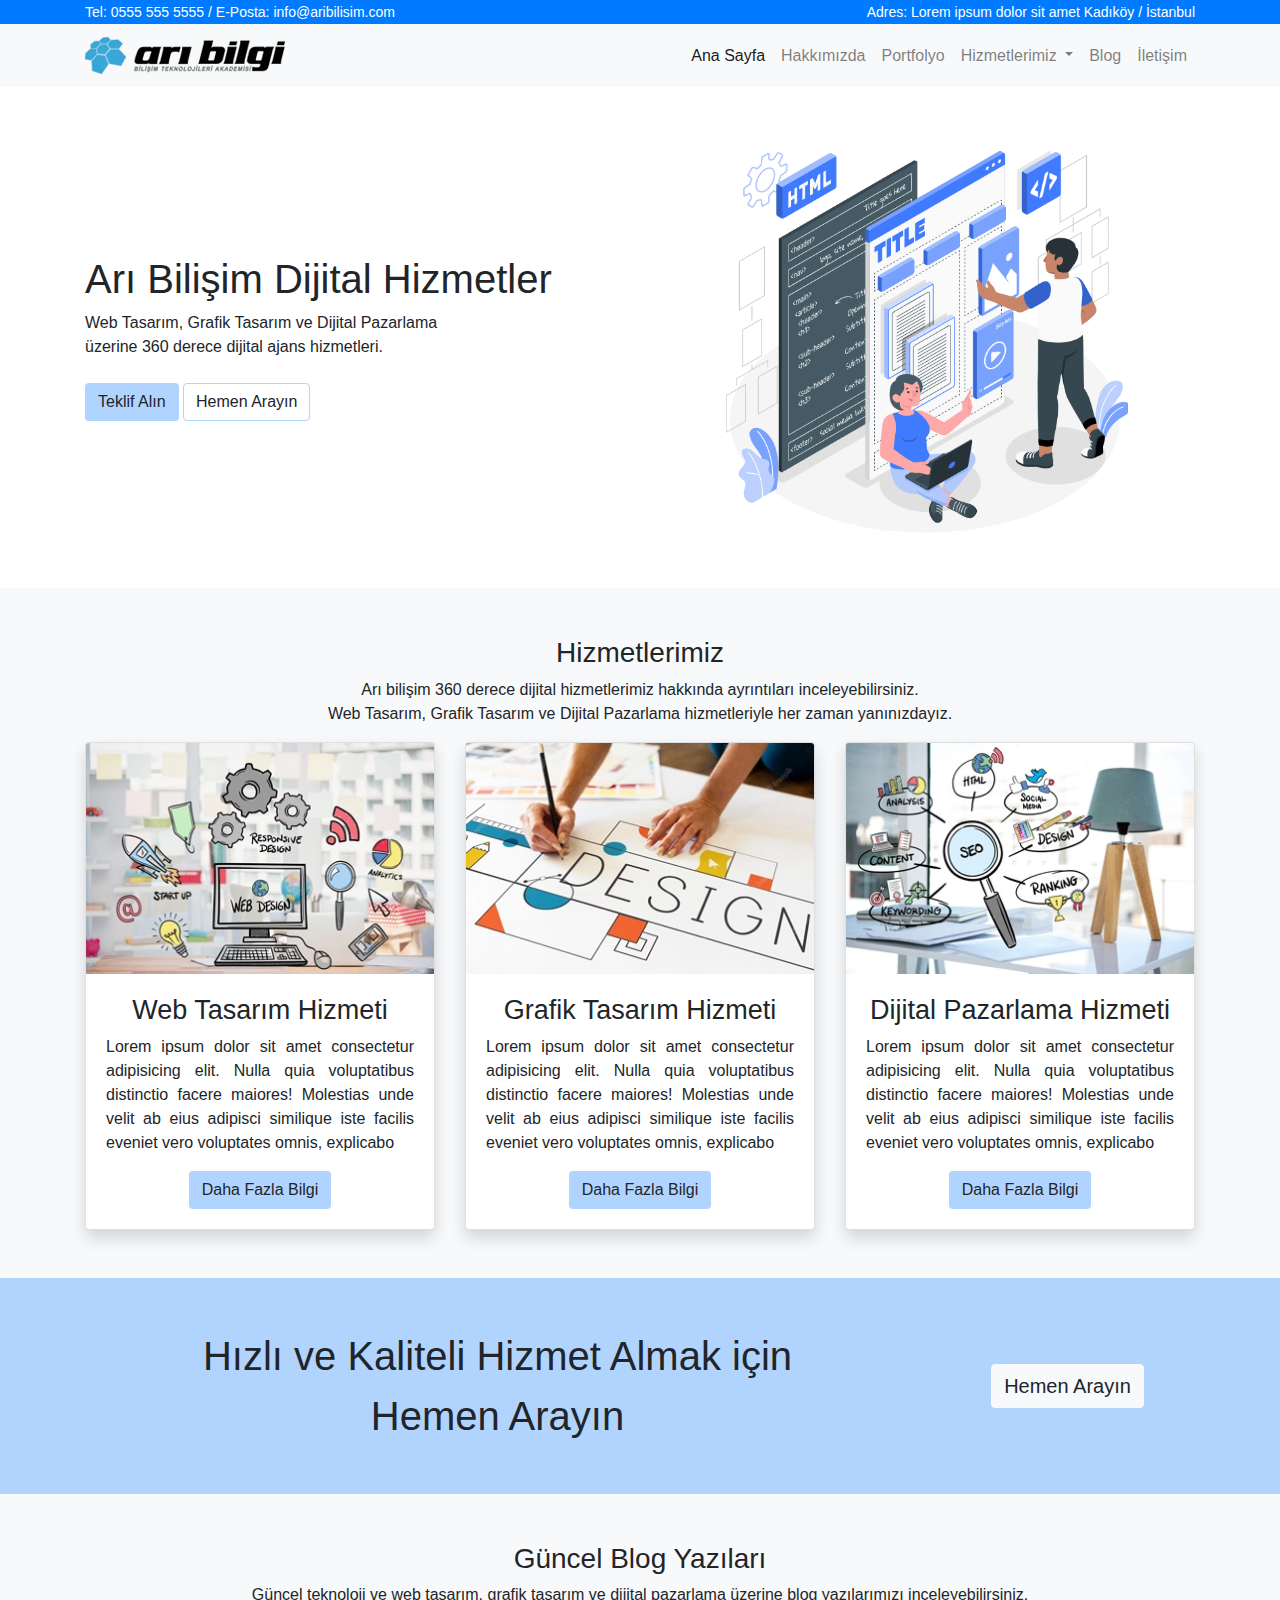
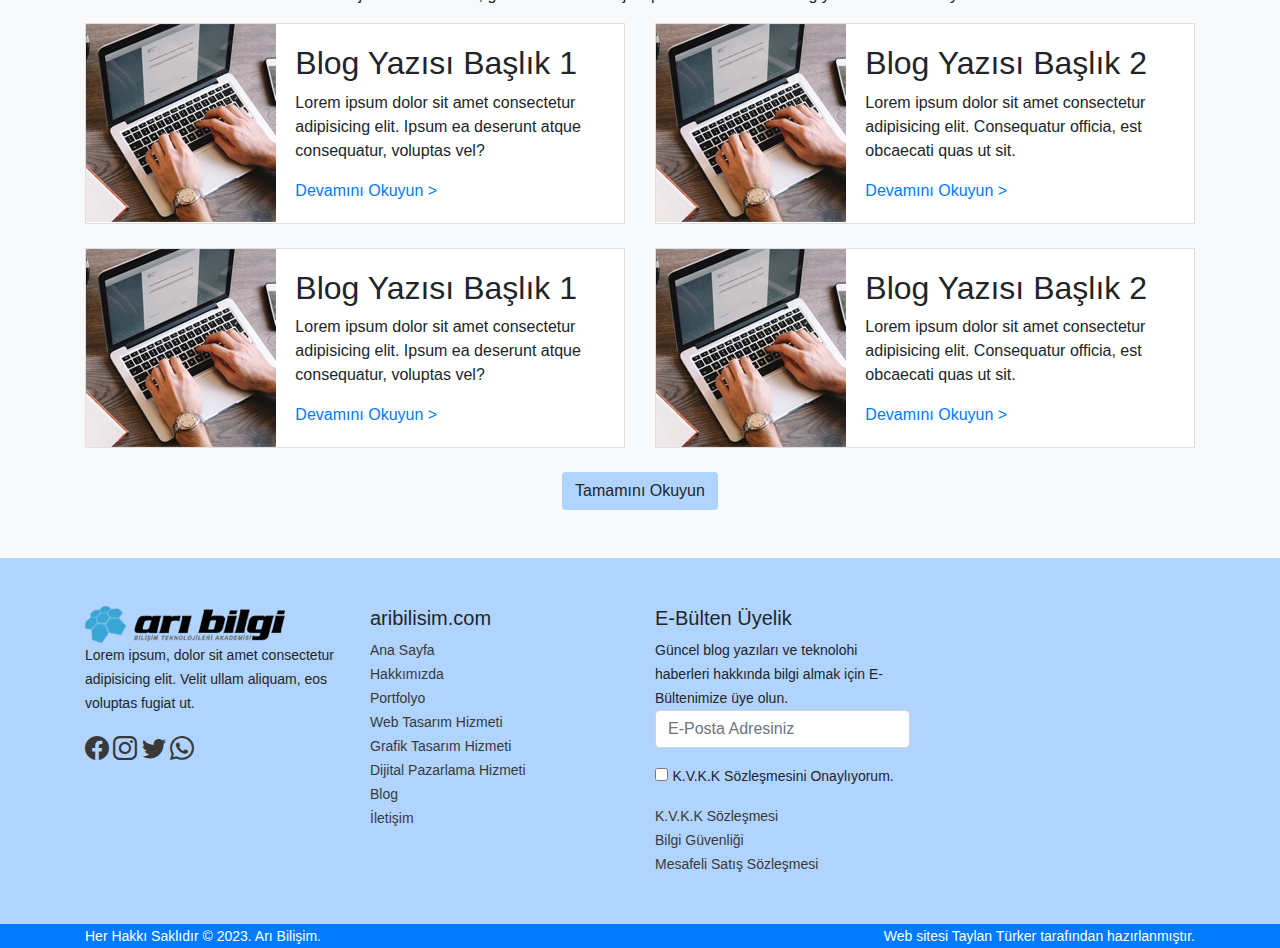
<file: index.html>
<!DOCTYPE html>
<html lang="tr">

<head>
    <meta charset="UTF-8">
    <meta http-equiv="X-UA-Compatible" content="IE=edge">
    <meta name="viewport" content="width=device-width, initial-scale=1.0">
    <meta name="description"
        content="Arı Bilişim Dijital Hizmetler olarak Web Tasarım, Grafik Tasarım ve Dijital Pazarlama Hizmetleri sunuyoruz.">
    <!-- Css Files -->
    <link rel="stylesheet" href="css/bootstrap.min.css">
    <link rel="stylesheet" href="css/style.css">
    <title>Arı Bilişim | Ana Sayfa</title>
</head>

<body>

    <!-- Header Section Start -->
    <header id="header">
        <section id="topHeader" class="bg-primary text-white">
            <div class="container">
                <div class="row">
                    <div class="col-md-6">
                        <small>
                            Tel: <a href="tel:+905555555555" class="text-white">0555 555 5555</a> / E-Posta: <a
                                href="mailto:info@aribilisim.com" class="text-white">info@aribilisim.com</a>
                        </small>
                    </div>
                    <div class="col-md-6 text-right">
                        <small>Adres: Lorem ipsum dolor sit amet Kadıköy / İstanbul</small>
                    </div>
                </div>
            </div>
        </section>
        <section id="menu" class="bg-light">
            <div class="container">
                <div class="row">
                    <div class="col-12">
                        <nav class="navbar navbar-expand-lg navbar-light px-0">
                            <a class="navbar-brand" href="index.html">
                                <img src="img/ari-bilisim-logo-200x37.webp" alt="Arı Bilişim Logo">
                            </a>
                            <button class="navbar-toggler" type="button" data-toggle="collapse"
                                data-target="#navbarNavDropdown" aria-controls="navbarNavDropdown" aria-expanded="false"
                                aria-label="Toggle navigation">
                                <span class="navbar-toggler-icon"></span>
                            </button>
                            <div class="collapse navbar-collapse" id="navbarNavDropdown">
                                <ul class="navbar-nav ml-auto">
                                    <li class="nav-item active">
                                        <a class="nav-link" href="index.html">Ana Sayfa</a>
                                    </li>
                                    <li class="nav-item">
                                        <a class="nav-link" href="hakkimizda.html">Hakkımızda</a>
                                    </li>
                                    <li class="nav-item">
                                        <a class="nav-link" href="portfolyo.html">Portfolyo</a>
                                    </li>
                                    <li class="nav-item dropdown">
                                        <a class="nav-link dropdown-toggle" href role="button" data-toggle="dropdown"
                                            aria-expanded="false">
                                            Hizmetlerimiz
                                        </a>
                                        <div class="dropdown-menu">
                                            <a class="dropdown-item" href="web-tasarim-hizmeti.html">Web Tasarım
                                                Hizmeti</a>
                                            <a class="dropdown-item" href="grafik-tasarim-hizmeti.html">Grafik Tasarım
                                                Hizmeti</a>
                                            <a class="dropdown-item" href="dijital-pazarlama-hizmeti.html">Dijital
                                                Pazarlama Hizmeti</a>
                                        </div>
                                    </li>
                                    <li class="nav-item">
                                        <a class="nav-link" href="blog.html">Blog</a>
                                    </li>
                                    <li class="nav-item">
                                        <a class="nav-link" href="iletisim.html">İletişim</a>
                                    </li>
                                </ul>
                            </div>
                        </nav>
                    </div>
                </div>
            </div>
        </section>
    </header>
    <!-- Header Section End -->



    <!-- Main Banner Section Start -->
    <section id="mainBanner" class="py-5">
        <div class="container">
            <div class="row">
                <div class="col-md-6 my-auto">
                    <h1 style="font-weight: 300;">Arı Bilişim Dijital Hizmetler</h1>
                    <p>Web Tasarım, Grafik Tasarım ve Dijital Pazarlama<br>üzerine 360 derece dijital ajans hizmetleri.
                    </p>
                    <!-- <a href="iletisim.html"><button class="btn btn-primary">Teklif Alın</button></a> -->
                    <div class="mt-4">
                        <a href="iletisim.html" class="btn btn-acikMavi">Teklif Alın</a>
                        <a href="tel:+905555555555" class="btn btn-outline-acikMavi">Hemen Arayın</a>
                    </div>
                </div>
                <div class="col-md-6 text-center">
                    <img src="img/ari-bilisim-banner-600x600.gif" alt="Arı Bilişim Banner" class="w-75">
                </div>
            </div>
        </div>
    </section>
    <!-- Main Banner Section End -->

    <!-- Services Section Start -->
    <section id="services" class="bg-light py-5">
        <div class="container">
            <div class="row">
                <div class="col-12 text-center">
                    <h3>Hizmetlerimiz</h3>
                    <p>Arı bilişim 360 derece dijital hizmetlerimiz hakkında ayrıntıları inceleyebilirsiniz.<br>Web
                        Tasarım, Grafik Tasarım ve
                        Dijital Pazarlama hizmetleriyle her zaman yanınızdayız.</p>
                </div>
            </div>
            <div class="row">
                <div class="col-md-4">
                    <div class="card shadow">
                        <img src="img/web-tasarim-hizmeti-350x233.webp" alt="Web Tasarım Hizmeti" class="card-img-top">
                        <div class="card-body text-center">
                            <h2>Web Tasarım Hizmeti</h2>
                            <p class="text-justify">Lorem ipsum dolor sit amet consectetur adipisicing elit. Nulla quia
                                voluptatibus distinctio
                                facere maiores! Molestias unde velit ab eius adipisci similique iste facilis eveniet
                                vero voluptates omnis,
                                explicabo</p>
                            <a href="web-tasarim-hizmeti.html"><button class="btn btn-acikMavi">Daha Fazla
                                    Bilgi</button></a>
                        </div>
                    </div>
                </div>
                <div class="col-md-4 box">
                    <div class="card shadow">
                        <img src="img/grafik-tasarim-hizmeti-350x233.webp" alt="Grafik Tasarım Hizmeti"
                            class="card-img-top">
                        <div class="card-body text-center">
                            <h2>Grafik Tasarım Hizmeti</h2>
                            <p class="text-justify">Lorem ipsum dolor sit amet consectetur adipisicing elit. Nulla quia
                                voluptatibus distinctio
                                facere maiores! Molestias unde velit ab eius adipisci similique iste facilis eveniet
                                vero voluptates omnis,
                                explicabo</p>
                            <a href="grafik-tasarim-hizmeti.html"><button class="btn btn-acikMavi">Daha Fazla
                                    Bilgi</button></a>
                        </div>
                    </div>
                </div>
                <div class="col-md-4">
                    <div class="card shadow">
                        <img src="img/dijital-pazarlama-hizmeti-350x233.webp" alt="Dijital Pazarlama Hizmeti"
                            class="card-img-top">
                        <div class="card-body text-center">
                            <h2>Dijital Pazarlama Hizmeti</h2>
                            <p class="text-justify">Lorem ipsum dolor sit amet consectetur adipisicing elit. Nulla quia
                                voluptatibus distinctio
                                facere maiores! Molestias unde velit ab eius adipisci similique iste facilis eveniet
                                vero voluptates omnis,
                                explicabo</p>
                            <a href="dijital-pazarlama-hizmeti.html"><button class="btn btn-acikMavi">Daha Fazla
                                    Bilgi</button></a>
                        </div>
                    </div>
                </div>
            </div>
        </div>
    </section>
    <!-- Services Section End -->

    <!-- Cta(Call to action) Section Start -->
    <section id="cta" class="bg-acikMavi py-5 text-center">
        <div class="container">
            <div class="row">
                <div class="col-md-9">
                    <span class="slogan">Hızlı ve Kaliteli Hizmet Almak için<br>Hemen Arayın</span>
                </div>
                <div class="col-md-3 my-auto">
                    <a href="tel:+905555555555"><input type="button" value="Hemen Arayın" class="btn btn-light"></a>
                </div>
            </div>
        </div>
    </section>
    <!-- Cta(Call to action) Section End -->

    <!-- Blog Section Start -->
    <section id="blog" class="bg-light py-5">
        <div class="container">
            <div class="row">
                <div class="col-12 text-center">
                    <h3>Güncel Blog Yazıları</h3>
                    <p>Güncel teknoloji ve web tasarım, grafik tasarım ve dijital pazarlama üzerine blog yazılarımızı
                        inceleyebilirsiniz.</p>
                </div>
            </div>
            <div class="row">
                <div class="col-md-6 box">
                    <div class="card rounded-0">
                        <div class="row">
                            <div class="col-md-4">
                                <img src="img/blog-yazisi-190x198.webp" alt="Blog Yazısı 1">
                            </div>
                            <div class="col-md-8">
                                <div class="card-body">
                                    <h2>Blog Yazısı Başlık 1</h2>
                                    <p>Lorem ipsum dolor sit amet consectetur adipisicing elit. Ipsum ea deserunt atque
                                        consequatur, voluptas vel?</p>
                                    <a href="#">Devamını Okuyun ></a>
                                </div>
                            </div>
                        </div>
                    </div>
                </div>
                <div class="col-md-6">
                    <div class="card rounded-0">
                        <div class="row">
                            <div class="col-md-4">
                                <img src="img/blog-yazisi-190x198.webp" alt="Blog Yazısı 2">
                            </div>
                            <div class="col-md-8">
                                <div class="card-body">
                                    <h2>Blog Yazısı Başlık 2</h2>
                                    <p>Lorem ipsum dolor sit amet consectetur adipisicing elit. Consequatur officia, est
                                        obcaecati quas ut sit.</p>
                                    <a href="#">Devamını Okuyun ></a>
                                </div>
                            </div>
                        </div>
                    </div>
                </div>
            </div>
            <div class="row my-4">
                <div class="col-md-6">
                    <div class="card rounded-0">
                        <div class="row">
                            <div class="col-md-4">
                                <img src="img/blog-yazisi-190x198.webp" alt="Blog Yazısı 1">
                            </div>
                            <div class="col-md-8">
                                <div class="card-body">
                                    <h2>Blog Yazısı Başlık 1</h2>
                                    <p>Lorem ipsum dolor sit amet consectetur adipisicing elit. Ipsum ea deserunt atque
                                        consequatur, voluptas vel?</p>
                                    <a href="#">Devamını Okuyun ></a>
                                </div>
                            </div>
                        </div>
                    </div>
                </div>
                <div class="col-md-6 box">
                    <div class="card rounded-0">
                        <div class="row">
                            <div class="col-md-4">
                                <img src="img/blog-yazisi-190x198.webp" alt="Blog Yazısı 2">
                            </div>
                            <div class="col-md-8">
                                <div class="card-body">
                                    <h2>Blog Yazısı Başlık 2</h2>
                                    <p>Lorem ipsum dolor sit amet consectetur adipisicing elit. Consequatur officia, est
                                        obcaecati quas ut sit.</p>
                                    <a href="#">Devamını Okuyun ></a>
                                </div>
                            </div>
                        </div>
                    </div>
                </div>
            </div>
            <div class="row">
                <div class="col-12 text-center">
                    <a href="blog.html" class="btn btn-acikMavi">Tamamını Okuyun</a>
                </div>
            </div>
        </div>
    </section>
    <!-- Blog Section End -->

    <!-- Footer Section Start -->
    <footer id="footer">
        <section id="topFooter" class="bg-acikMavi py-5">
            <div class="container">
                <div class="row">
                    <div class="col-md-3">
                        <a href="index.html"><img src="img/ari-bilisim-logo-200x37.webp" alt="Arı Bilişim Logo"></a>
                        <br>
                        <small>Lorem ipsum, dolor sit amet consectetur adipisicing elit. Velit ullam aliquam, eos
                            voluptas fugiat ut.</small> <br>
                        <div class="mt-3">
                            <a href="https://www.facebook.com" target="blank"><i class="bi bi-facebook"></i></a>
                            <a href="https://www.instagram.com" target="_blank"><i class="bi bi-instagram"></i></a>
                            <a href="https://www.twitter.com" target="blank"><i class="bi bi-twitter"></i></a>
                            <a href="https://wa.me/+905555555555" target="_blank"><i class="bi bi-whatsapp"></i></a>
                        </div>
                    </div>
                    <div class="col-md-3 box">
                        <h5>aribilisim.com</h5>
                        <small>
                            <a href="index.html">Ana Sayfa</a><br>
                            <a href="hakkimizda.html">Hakkımızda</a><br>
                            <a href="portfolyo.html">Portfolyo</a><br>
                            <a href="web-tasarim-hizmeti.html">Web Tasarım Hizmeti</a><br>
                            <a href="grafik-tasarim-hizmeti.html">Grafik Tasarım Hizmeti</a><br>
                            <a href="dijital-pazarlama-hizmeti.html">Dijital Pazarlama Hizmeti</a><br>
                            <a href="blog.html">Blog</a><br>
                            <a href="iletisim.html">İletişim</a>
                        </small>
                    </div>
                    <div class="col-md-3">
                        <h5>E-Bülten Üyelik</h5>
                        <small>Güncel blog yazıları ve teknolohi haberleri hakkında bilgi almak için E-Bültenimize üye
                            olun.</small>

                        <form action method="post">
                            <div class="form-group">
                                <input type="email" name="eposta" placeholder="E-Posta Adresiniz" class="form-control">
                            </div>
                            <div class="form-group">
                                <input type="checkbox" name="onay"> <small>K.V.K.K Sözleşmesini Onaylıyorum.</small>
                            </div>
                        </form>

                        <small>
                            <a href="kvkk.html">K.V.K.K Sözleşmesi</a><br>
                            <a href="bilgi-guvenligi.html">Bilgi Güvenliği</a><br>
                            <a href="satis-sozlesmesi.html">Mesafeli Satış Sözleşmesi</a>
                        </small>
                    </div>
                    <div class="col-md-3 box">
                        <iframe
                            src="https://www.google.com/maps/embed?pb=!1m18!1m12!1m3!1d3011.649818985409!2d29.02114957507321!3d40.98914822060412!2m3!1f0!2f0!3f0!3m2!1i1024!2i768!4f13.1!3m3!1m2!1s0x14cab8679bfb3d31%3A0x7d75715e081dfa5c!2sAr%C4%B1%20Bilgi%20Bili%C5%9Fim%20Teknolojileri%20Akademisi%20(Kad%C4%B1k%C3%B6y%20%C5%9Eube)!5e0!3m2!1str!2str!4v1685988376374!5m2!1str!2str"
                            width="100%" height="233px" style="border:0;" allowfullscreen loading="lazy"
                            referrerpolicy="no-referrer-when-downgrade"></iframe>
                    </div>
                </div>
            </div>
        </section>

        <section id="bottomFooter" class="bg-primary text-white">
            <div class="container">
                <div class="row">
                    <div class="col-md-6">
                        <small>
                            Her Hakkı Saklıdır &copy; 2023. Arı Bilişim.
                        </small>
                    </div>
                    <div class="col-md-6 text-right">
                        <small>
                            Web sitesi <a href="https://www.taylanturker.com" class="text-white">Taylan Türker</a>
                            tarafından hazırlanmıştır.
                        </small>
                    </div>
                </div>
            </div>
        </section>

    </footer>
    <!-- Footer Section End -->

    <!-- JS Files (Jquery -> Pooper -> BootstrapJS Sıralama bu olmalı) -->
    <script src="js/jquery.slim.min.js"></script>
    <script src="js/popper.min.js"></script>
    <script src="js/bootstrap.min.js"></script>
</body>

</html>
</file>
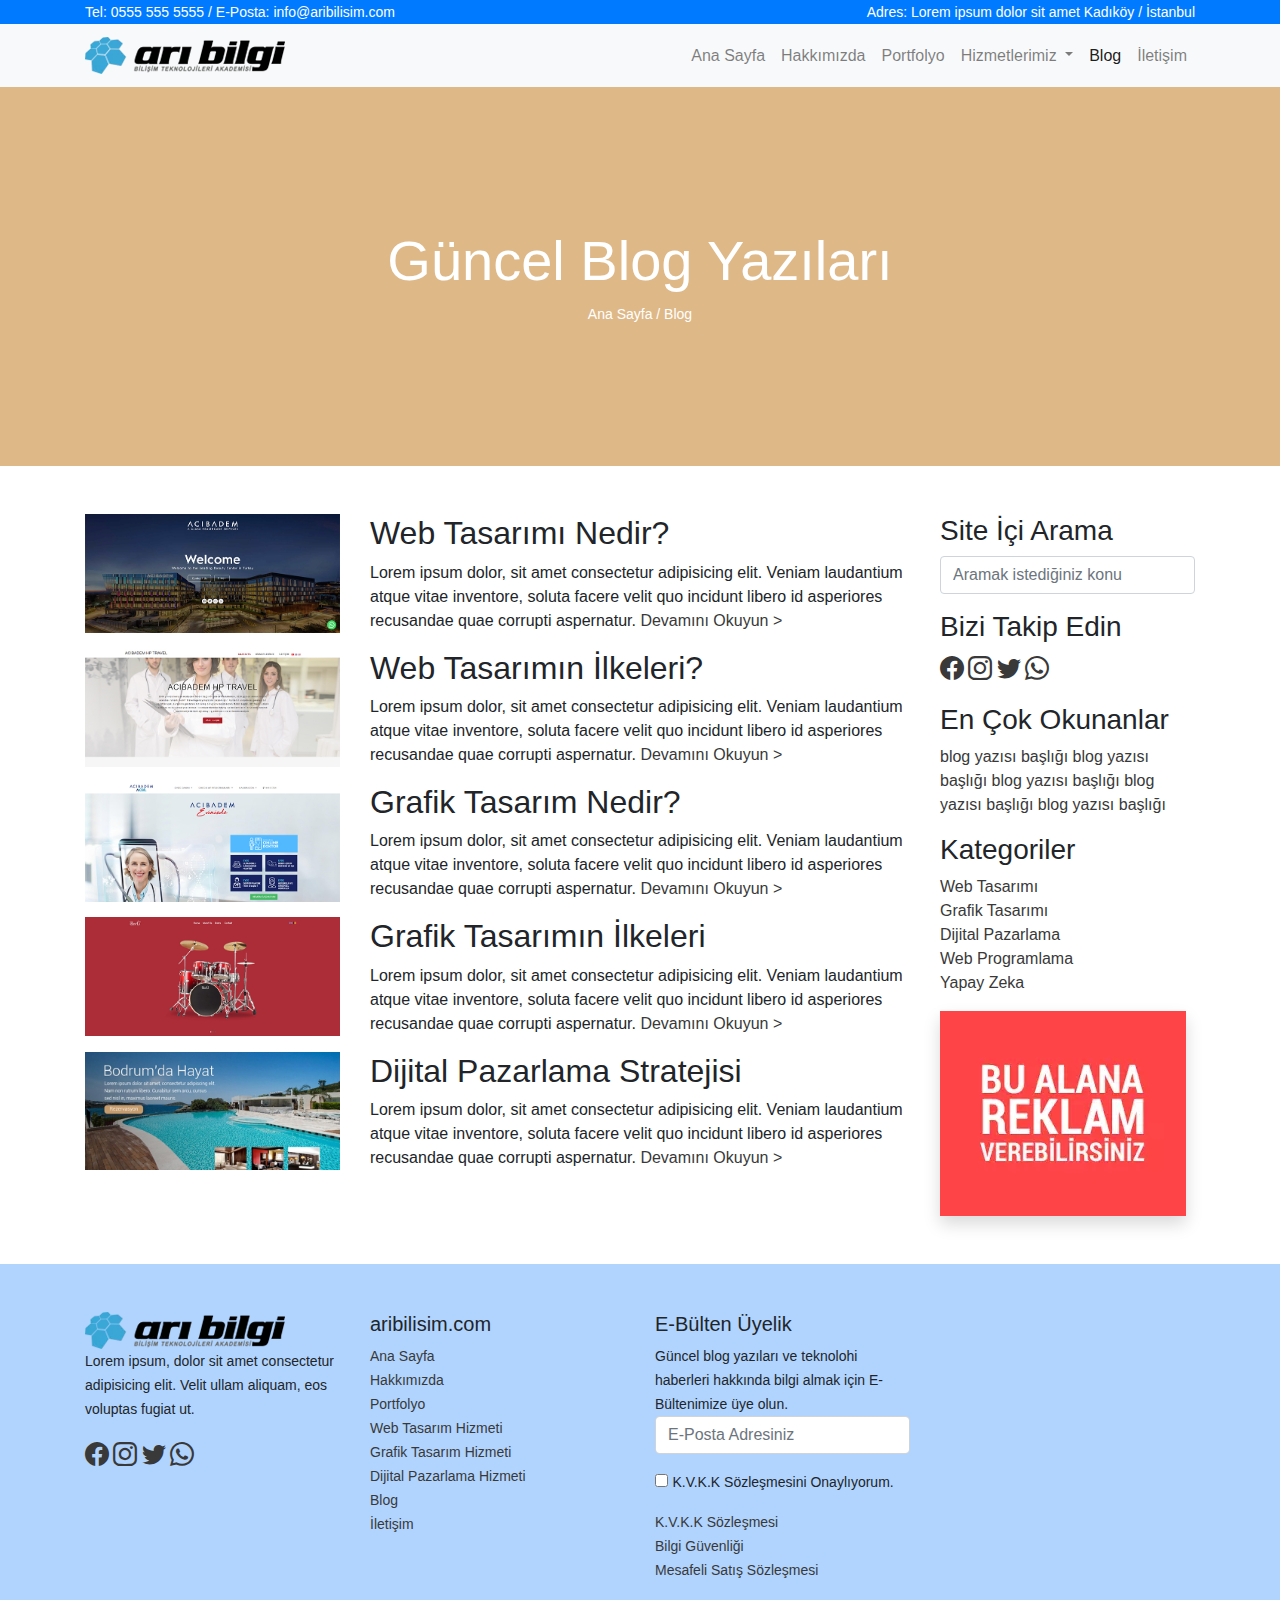
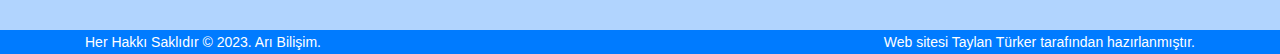
<file: blog.html>
<!DOCTYPE html>
<html lang="tr">

<head>
    <meta charset="UTF-8">
    <meta http-equiv="X-UA-Compatible" content="IE=edge">
    <meta name="viewport" content="width=device-width, initial-scale=1.0">
    <meta name="description"
        content="Web Tasarımı, Grafik Tasarımı ve Dijital Pazarlama Üzerine Güncel Blog Yazıları ve Teknoloji Makalelerini Okuyabilirsiniz.">
    <!-- Css Files -->
    <link rel="stylesheet" href="css/bootstrap.min.css">
    <link rel="stylesheet" href="css/style.css">
    <title>Arı Bilişim | Blog</title>
</head>

<body>

    <!-- Header Section Start -->
    <header id="header">
        <section id="topHeader" class="bg-primary text-white">
            <div class="container">
                <div class="row">
                    <div class="col-md-6">
                        <small>
                            Tel: <a href="tel:+905555555555" class="text-white">0555 555 5555</a> / E-Posta: <a
                                href="mailto:info@aribilisim.com" class="text-white">info@aribilisim.com</a>
                        </small>
                    </div>
                    <div class="col-md-6 text-right">
                        <small>Adres: Lorem ipsum dolor sit amet Kadıköy / İstanbul</small>
                    </div>
                </div>
            </div>
        </section>
        <section id="menu" class="bg-light">
            <div class="container">
                <div class="row">
                    <div class="col-12">
                        <nav class="navbar navbar-expand-lg navbar-light px-0">
                            <a class="navbar-brand" href="index.html">
                                <img src="img/ari-bilisim-logo-200x37.webp" alt="Arı Bilişim Logo">
                            </a>
                            <button class="navbar-toggler" type="button" data-toggle="collapse"
                                data-target="#navbarNavDropdown" aria-controls="navbarNavDropdown" aria-expanded="false"
                                aria-label="Toggle navigation">
                                <span class="navbar-toggler-icon"></span>
                            </button>
                            <div class="collapse navbar-collapse" id="navbarNavDropdown">
                                <ul class="navbar-nav ml-auto">
                                    <li class="nav-item">
                                        <a class="nav-link" href="index.html">Ana Sayfa</a>
                                    </li>
                                    <li class="nav-item">
                                        <a class="nav-link" href="hakkimizda.html">Hakkımızda</a>
                                    </li>
                                    <li class="nav-item">
                                        <a class="nav-link" href="portfolyo.html">Portfolyo</a>
                                    </li>
                                    <li class="nav-item dropdown">
                                        <a class="nav-link dropdown-toggle" href="" role="button" data-toggle="dropdown"
                                            aria-expanded="false">
                                            Hizmetlerimiz
                                        </a>
                                        <div class="dropdown-menu">
                                            <a class="dropdown-item" href="web-tasarim-hizmeti.html">Web Tasarım
                                                Hizmeti</a>
                                            <a class="dropdown-item" href="grafik-tasarim-hizmeti.html">Grafik Tasarım
                                                Hizmeti</a>
                                            <a class="dropdown-item" href="dijital-pazarlama-hizmeti.html">Dijital
                                                Pazarlama Hizmeti</a>
                                        </div>
                                    </li>
                                    <li class="nav-item active">
                                        <a class="nav-link" href="blog.html">Blog</a>
                                    </li>
                                    <li class="nav-item">
                                        <a class="nav-link" href="iletisim.html">İletişim</a>
                                    </li>
                                </ul>
                            </div>
                        </nav>
                    </div>
                </div>
            </div>
        </section>
    </header>
    <!-- Header Section End -->

    <!-- Sub Page Banner Section START -->
    <section id="blog" class="bannerSet">
        <div class="container">
            <div class="row">
                <div class="col-12">
                    <h1 class="display-4">Güncel Blog Yazıları</h1>
                    <small><a href="index.html" class="text-white">Ana Sayfa</a> / Blog</small>
                </div>
            </div>
        </div>
    </section>
    <!-- Sub Page Banner Section END -->

    <!-- Blog List Page Section START -->
    <section id="blogList" class="py-5">
        <div class="container">
            <div class="row">
                <div class="col-md-9">
                    <main class="row">
                        <div class="col-md-4">
                            <img src="img/foto (1).jpg" alt="We Tasarım Nedir?" class="img-fluid">
                        </div>
                        <div class="col-md-8">
                            <h2>Web Tasarımı Nedir?</h2>
                            <p>Lorem ipsum dolor, sit amet consectetur adipisicing elit. Veniam laudantium atque vitae
                                inventore, soluta facere velit quo incidunt libero id asperiores recusandae quae
                                corrupti aspernatur. <a href="web-tasarim-nedir.html">Devamını Okuyun ></a></p>
                        </div>

                        <div class="col-md-4">
                            <img src="img/foto (2).jpg" alt="Web Tasarımın İlkeleri" class="img-fluid">
                        </div>
                        <div class="col-md-8">
                            <h2>Web Tasarımın İlkeleri?</h2>
                            <p>Lorem ipsum dolor, sit amet consectetur adipisicing elit. Veniam laudantium atque vitae
                                inventore, soluta facere velit quo incidunt libero id asperiores recusandae quae
                                corrupti aspernatur. <a href="web-tasarim-nedir.html">Devamını Okuyun ></a></p>
                        </div>

                        <div class="col-md-4">
                            <img src="img/foto (3).jpg" alt="Grafik Tasarım Nedir?" class="img-fluid">
                        </div>
                        <div class="col-md-8">
                            <h2>Grafik Tasarım Nedir?</h2>
                            <p>Lorem ipsum dolor, sit amet consectetur adipisicing elit. Veniam laudantium atque vitae
                                inventore, soluta facere velit quo incidunt libero id asperiores recusandae quae
                                corrupti aspernatur. <a href="web-tasarim-nedir.html">Devamını Okuyun ></a></p>
                        </div>

                        <div class="col-md-4">
                            <img src="img/foto (4).jpg" alt="Grafik Tasarımın İlkeleri" class="img-fluid">
                        </div>
                        <div class="col-md-8">
                            <h2>Grafik Tasarımın İlkeleri</h2>
                            <p>Lorem ipsum dolor, sit amet consectetur adipisicing elit. Veniam laudantium atque vitae
                                inventore, soluta facere velit quo incidunt libero id asperiores recusandae quae
                                corrupti aspernatur. <a href="web-tasarim-nedir.html">Devamını Okuyun ></a></p>
                        </div>

                        <div class="col-md-4">
                            <img src="img/foto (5).jpg" alt="Dijital Pazarlama Stratejisi" class="img-fluid">
                        </div>
                        <div class="col-md-8">
                            <h2>Dijital Pazarlama Stratejisi</h2>
                            <p>Lorem ipsum dolor, sit amet consectetur adipisicing elit. Veniam laudantium atque vitae
                                inventore, soluta facere velit quo incidunt libero id asperiores recusandae quae
                                corrupti aspernatur. <a href="web-tasarim-nedir.html">Devamını Okuyun ></a></p>
                        </div>

                    </main>
                </div>
                <div class="col-md-3">
                    <aside>
                        <div class="row">
                            <div class="col-12">
                                <h3>Site İçi Arama</h3>
                                <form action="" method="get">
                                    <div class="form-group">
                                        <input type="search" name="sitearama" placeholder="Aramak istediğiniz konu"
                                            class="form-control">
                                    </div>
                                </form>
                            </div>
                        </div>
                        <div class="row">
                            <div class="col-12">
                                <h3>Bizi Takip Edin</h3>
                                <a href="https://www.facebook.com" target="blank"><i class="bi bi-facebook"></i></a>
                                <a href="https://www.instagram.com" target="_blank"><i class="bi bi-instagram"></i></a>
                                <a href="https://www.twitter.com" target="blank"><i class="bi bi-twitter"></i></a>
                                <a href="https://wa.me/+905555555555" target="_blank"><i class="bi bi-whatsapp"></i></a>
                            </div>
                        </div>
                        <div class="row my-3">
                            <div class="col-12">
                                <h3>En Çok Okunanlar</h3>
                                <a href="">blog yazısı başlığı</a>
                                <a href="">blog yazısı başlığı</a>
                                <a href="">blog yazısı başlığı</a>
                                <a href="">blog yazısı başlığı</a>
                                <a href="">blog yazısı başlığı</a>
                            </div>
                        </div>
                        <div class="row my-3">
                            <div class="col-12">
                                <h3>Kategoriler</h3>
                                <a href="">Web Tasarımı</a><br>
                                <a href="">Grafik Tasarımı</a><br>
                                <a href="">Dijital Pazarlama</a><br>
                                <a href="">Web Programlama</a><br>
                                <a href="">Yapay Zeka</a>
                            </div>
                        </div>
                        <div class="row">
                            <div class="col-12 boxCenter">
                                <a href="iletisim.html">
                                    <img src="img/web-banner-reklam-300x250.webp" alt="Arı Bilisim Reklam"
                                        class="shadow">
                                </a>
                            </div>
                        </div>
                    </aside>
                </div>
            </div>
        </div>
    </section>
    <!-- Blog List Page Section END -->

    <!-- Footer Section Start -->
    <footer id="footer">
        <section id="topFooter" class="bg-acikMavi py-5">
            <div class="container">
                <div class="row">
                    <div class="col-md-3">
                        <a href="index.html"><img src="img/ari-bilisim-logo-200x37.webp" alt="Arı Bilişim Logo"></a>
                        <br>
                        <small>Lorem ipsum, dolor sit amet consectetur adipisicing elit. Velit ullam aliquam, eos
                            voluptas fugiat ut.</small> <br>
                        <div class="mt-3">
                            <a href="https://www.facebook.com" target="blank"><i class="bi bi-facebook"></i></a>
                            <a href="https://www.instagram.com" target="_blank"><i class="bi bi-instagram"></i></a>
                            <a href="https://www.twitter.com" target="blank"><i class="bi bi-twitter"></i></a>
                            <a href="https://wa.me/+905555555555" target="_blank"><i class="bi bi-whatsapp"></i></a>
                        </div>
                    </div>
                    <div class="col-md-3 box">
                        <h5>aribilisim.com</h5>
                        <small>
                            <a href="index.html">Ana Sayfa</a><br>
                            <a href="hakkimizda.html">Hakkımızda</a><br>
                            <a href="portfolyo.html">Portfolyo</a><br>
                            <a href="web-tasarim-hizmeti.html">Web Tasarım Hizmeti</a><br>
                            <a href="grafik-tasarim-hizmeti.html">Grafik Tasarım Hizmeti</a><br>
                            <a href="dijital-pazarlama-hizmeti.html">Dijital Pazarlama Hizmeti</a><br>
                            <a href="blog.html">Blog</a><br>
                            <a href="iletisim.html">İletişim</a>
                        </small>
                    </div>
                    <div class="col-md-3">
                        <h5>E-Bülten Üyelik</h5>
                        <small>Güncel blog yazıları ve teknolohi haberleri hakkında bilgi almak için E-Bültenimize üye
                            olun.</small>

                        <form action method="post">
                            <div class="form-group">
                                <input type="email" name="eposta" placeholder="E-Posta Adresiniz" class="form-control">
                            </div>
                            <div class="form-group">
                                <input type="checkbox" name="onay"> <small>K.V.K.K Sözleşmesini Onaylıyorum.</small>
                            </div>
                        </form>

                        <small>
                            <a href="kvkk.html">K.V.K.K Sözleşmesi</a><br>
                            <a href="bilgi-guvenligi.html">Bilgi Güvenliği</a><br>
                            <a href="satis-sozlesmesi.html">Mesafeli Satış Sözleşmesi</a>
                        </small>
                    </div>
                    <div class="col-md-3 box">
                        <iframe
                            src="https://www.google.com/maps/embed?pb=!1m18!1m12!1m3!1d3011.649818985409!2d29.02114957507321!3d40.98914822060412!2m3!1f0!2f0!3f0!3m2!1i1024!2i768!4f13.1!3m3!1m2!1s0x14cab8679bfb3d31%3A0x7d75715e081dfa5c!2sAr%C4%B1%20Bilgi%20Bili%C5%9Fim%20Teknolojileri%20Akademisi%20(Kad%C4%B1k%C3%B6y%20%C5%9Eube)!5e0!3m2!1str!2str!4v1685988376374!5m2!1str!2str"
                            width="100%" height="233px" style="border:0;" allowfullscreen loading="lazy"
                            referrerpolicy="no-referrer-when-downgrade"></iframe>
                    </div>
                </div>
            </div>
        </section>

        <section id="bottomFooter" class="bg-primary text-white">
            <div class="container">
                <div class="row">
                    <div class="col-md-6">
                        <small>
                            Her Hakkı Saklıdır &copy; 2023. Arı Bilişim.
                        </small>
                    </div>
                    <div class="col-md-6 text-right">
                        <small>
                            Web sitesi <a href="https://www.taylanturker.com" class="text-white">Taylan Türker</a>
                            tarafından hazırlanmıştır.
                        </small>
                    </div>
                </div>
            </div>
        </section>

    </footer>
    <!-- Footer Section End -->




    <!-- JS Files (Jquery -> Pooper -> BootstrapJS Sıralama bu olmalı) -->
    <script src="js/jquery.slim.min.js"></script>
    <script src="js/popper.min.js"></script>
    <script src="js/bootstrap.min.js"></script>
</body>

</html>
</file>
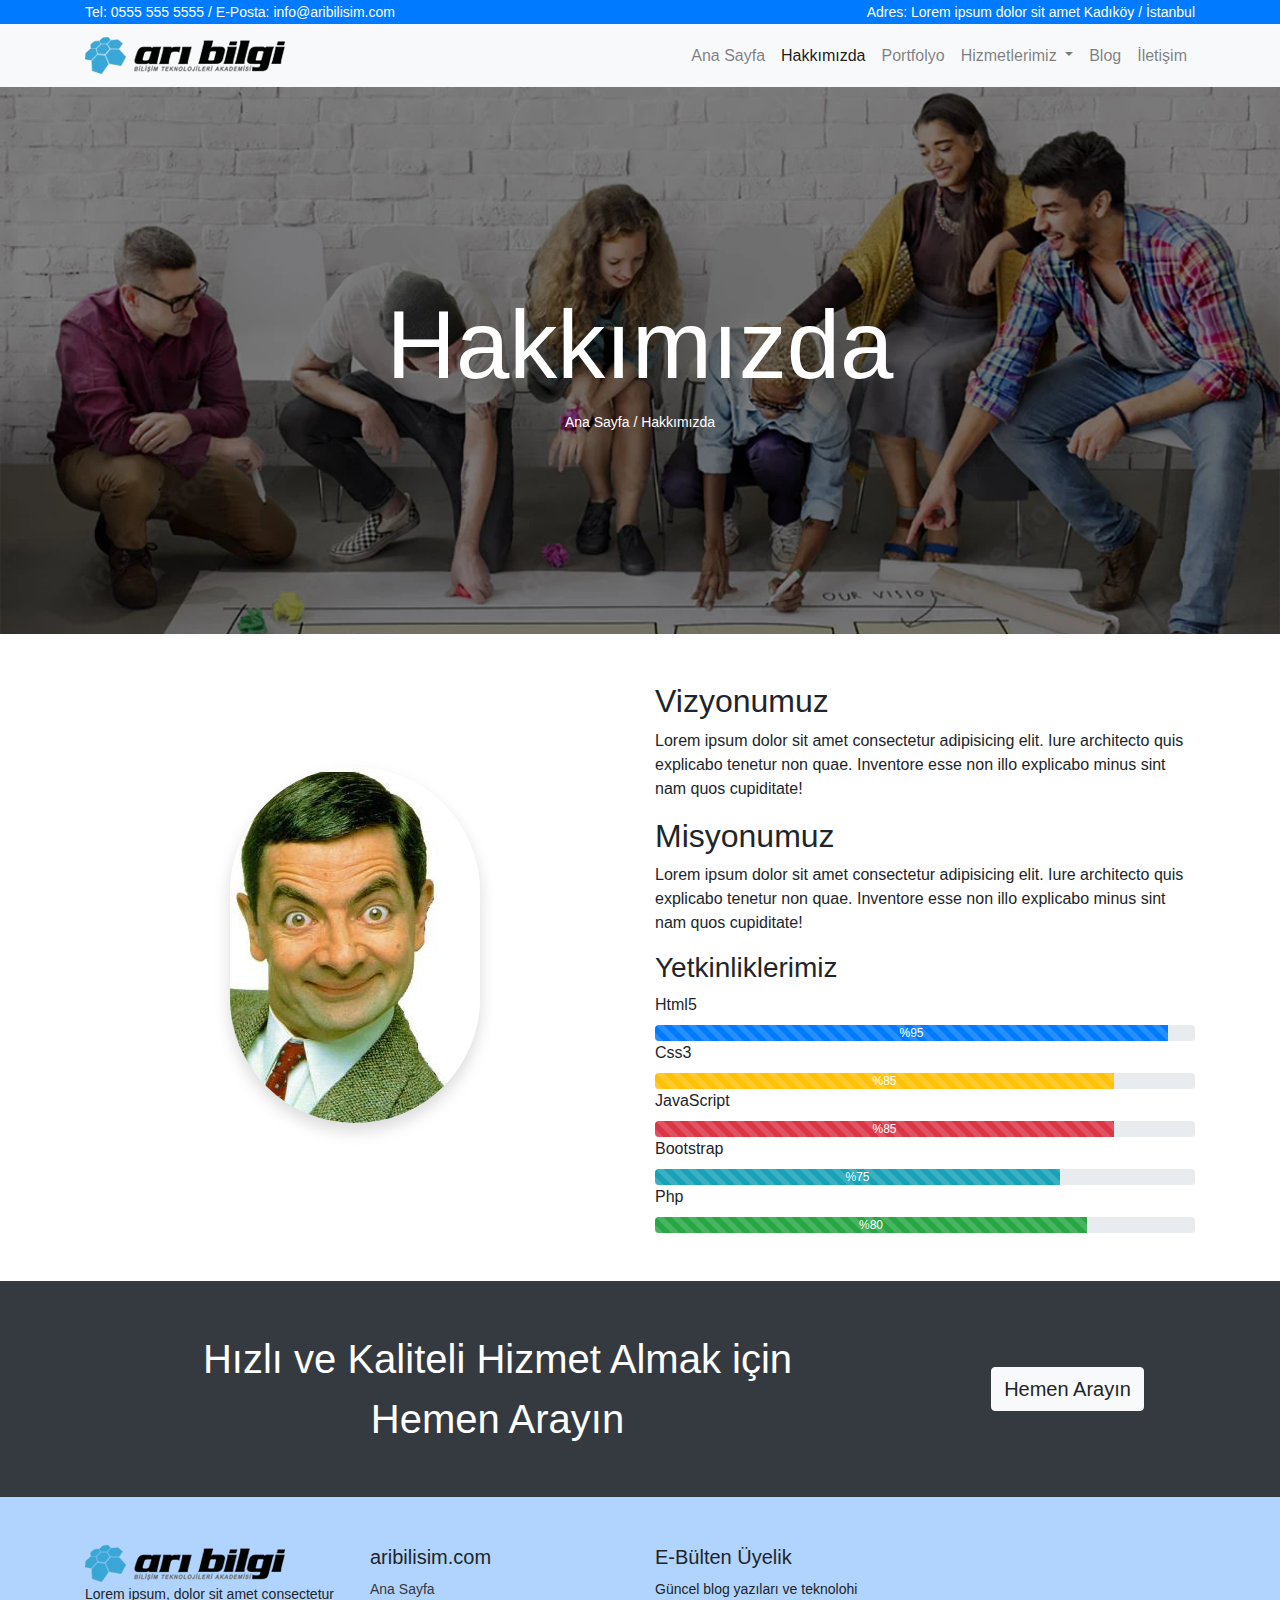
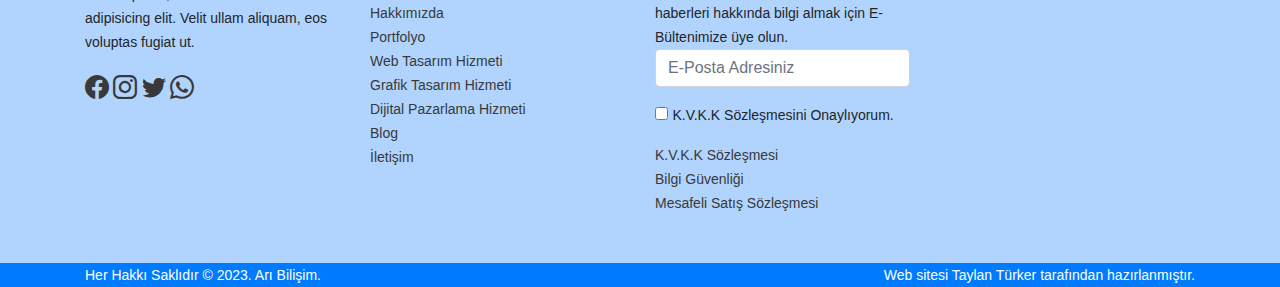
<file: hakkimizda.html>
<!DOCTYPE html>
<html lang="tr">

<head>
    <meta charset="UTF-8">
    <meta http-equiv="X-UA-Compatible" content="IE=edge">
    <meta name="viewport" content="width=device-width, initial-scale=1.0">
    <meta name="description"
        content="Arı Bilişim Dijital Hizmetler olarak, vizyon ve misyonumuz ile her zaman danışanlarımızın yanındayız.">

    <!-- Fontawesome Cdn -->
    <link rel="stylesheet" href="https://cdnjs.cloudflare.com/ajax/libs/font-awesome/6.4.0/css/all.min.css"
        integrity="sha512-iecdLmaskl7CVkqkXNQ/ZH/XLlvWZOJyj7Yy7tcenmpD1ypASozpmT/E0iPtmFIB46ZmdtAc9eNBvH0H/ZpiBw=="
        crossorigin="anonymous" referrerpolicy="no-referrer" />

    <!-- Css Files -->
    <link rel="stylesheet" href="css/bootstrap.min.css">
    <link rel="stylesheet" href="css/style.css">
    <title>Arı Bilişim | Hakkımızda</title>
</head>

<body>

    <!-- Header Section Start -->
    <header id="header">
        <section id="topHeader" class="bg-primary text-white">
            <div class="container">
                <div class="row">
                    <div class="col-md-6">
                        <small>
                            Tel: <a href="tel:+905555555555" class="text-white">0555 555 5555</a> / E-Posta: <a
                                href="mailto:info@aribilisim.com" class="text-white">info@aribilisim.com</a>
                        </small>
                    </div>
                    <div class="col-md-6 text-right">
                        <small>Adres: Lorem ipsum dolor sit amet Kadıköy / İstanbul</small>
                    </div>
                </div>
            </div>
        </section>
        <section id="menu" class="bg-light">
            <div class="container">
                <div class="row">
                    <div class="col-12">
                        <nav class="navbar navbar-expand-lg navbar-light px-0">
                            <a class="navbar-brand" href="index.html">
                                <img src="img/ari-bilisim-logo-200x37.webp" alt="Arı Bilişim Logo">
                            </a>
                            <button class="navbar-toggler" type="button" data-toggle="collapse"
                                data-target="#navbarNavDropdown" aria-controls="navbarNavDropdown" aria-expanded="false"
                                aria-label="Toggle navigation">
                                <span class="navbar-toggler-icon"></span>
                            </button>
                            <div class="collapse navbar-collapse" id="navbarNavDropdown">
                                <ul class="navbar-nav ml-auto">
                                    <li class="nav-item">
                                        <a class="nav-link" href="index.html">Ana Sayfa</a>
                                    </li>
                                    <li class="nav-item active">
                                        <a class="nav-link" href="hakkimizda.html">Hakkımızda</a>
                                    </li>
                                    <li class="nav-item">
                                        <a class="nav-link" href="portfolyo.html">Portfolyo</a>
                                    </li>
                                    <li class="nav-item dropdown">
                                        <a class="nav-link dropdown-toggle" href="" role="button" data-toggle="dropdown"
                                            aria-expanded="false">
                                            Hizmetlerimiz
                                        </a>
                                        <div class="dropdown-menu">
                                            <a class="dropdown-item" href="web-tasarim-hizmeti.html">Web Tasarım
                                                Hizmeti</a>
                                            <a class="dropdown-item" href="grafik-tasarim-hizmeti.html">Grafik Tasarım
                                                Hizmeti</a>
                                            <a class="dropdown-item" href="dijital-pazarlama-hizmeti.html">Dijital
                                                Pazarlama Hizmeti</a>
                                        </div>
                                    </li>
                                    <li class="nav-item">
                                        <a class="nav-link" href="blog.html">Blog</a>
                                    </li>
                                    <li class="nav-item">
                                        <a class="nav-link" href="iletisim.html">İletişim</a>
                                    </li>
                                </ul>
                            </div>
                        </nav>
                    </div>
                </div>
            </div>
        </section>
    </header>
    <!-- Header Section End -->

    <!-- About Us Section Start -->
    <section id="aboutus" class="text-center py-20 text-white">
        <div class="container">
            <div class="row">
                <div class="col-12">
                    <h1 class="display-1">Hakkımızda</h1>
                    <small><a href="index.html" class="text-white">Ana Sayfa</a> / Hakkımızda</small>
                </div>
            </div>
        </div>
    </section>
    <!-- About Us Section End -->

    <!-- About Us Content Section Start -->
    <section id="aboutContent" class="py-5">
        <div class="container">
            <div class="row">
                <div class="col-md-6 text-center my-auto">
                    <img src="img/mrbean.jpg" alt="Hakkımızda" style="border-radius: 178px;" class="shadow">
                    <div class="pt-4">
                        <a href="https://www.facebook.com" target="blank"><i
                                class="fa-brands fa-square-facebook fa-3x"></i></a>
                        <a href="https://www.instagram.com/sdfdfsf" target="blank"><i
                                class="fa-brands fa-square-instagram fa-3x"></i></a>
                        <a href="https://www.twitter.com/aribilgi" target="blank"><i
                                class="fa-brands fa-square-twitter fa-3x"></i></a>
                        <a href="https://wa.me/+905555555555"><i class="fa-brands fa-square-whatsapp fa-3x"></i></a>
                    </div>
                </div>
                <div class="col-md-6 boxCenter">
                    <h2>Vizyonumuz</h2>
                    <p>Lorem ipsum dolor sit amet consectetur adipisicing elit. Iure architecto quis explicabo tenetur
                        non quae. Inventore esse non illo explicabo minus sint nam quos cupiditate!</p>
                    <h2>Misyonumuz</h2>
                    <p>Lorem ipsum dolor sit amet consectetur adipisicing elit. Iure architecto quis explicabo tenetur
                        non quae. Inventore esse non illo explicabo minus sint nam quos cupiditate!</p>
                    <h3>Yetkinliklerimiz</h3>
                    <label>Html5</label>
                    <div class="progress">
                        <div class="progress-bar progress-bar-striped" role="progressbar" style="width: 95%;"
                            aria-valuenow="95" aria-valuemin="0" aria-valuemax="100">%95</div>
                    </div>
                    <label>Css3</label>
                    <div class="progress">
                        <div class="progress-bar progress-bar-striped bg-warning" role="progressbar" style="width: 85%;"
                            aria-valuenow="85" aria-valuemin="0" aria-valuemax="100">%85</div>
                    </div>
                    <label>JavaScript</label>
                    <div class="progress">
                        <div class="progress-bar progress-bar-striped bg-danger" role="progressbar" style="width: 85%;"
                            aria-valuenow="85" aria-valuemin="0" aria-valuemax="100">%85</div>
                    </div>
                    <label>Bootstrap</label>
                    <div class="progress">
                        <div class="progress-bar progress-bar-striped bg-info" role="progressbar" style="width: 75%;"
                            aria-valuenow="75" aria-valuemin="0" aria-valuemax="100">%75</div>
                    </div>
                    <label>Php</label>
                    <div class="progress">
                        <div class="progress-bar progress-bar-striped bg-success" role="progressbar" style="width: 80%;"
                            aria-valuenow="80" aria-valuemin="0" aria-valuemax="100">%80</div>
                    </div>
                </div>
            </div>
        </div>
    </section>
    <!-- About Us Content Section End -->

    <!-- Cta(Call to action) Section Start -->
    <section id="cta" class="bg-dark py-5 text-center">
        <div class="container">
            <div class="row">
                <div class="col-md-9 text-white">
                    <span class="slogan">Hızlı ve Kaliteli Hizmet Almak için<br>Hemen Arayın</span>
                </div>
                <div class="col-md-3 my-auto">
                    <a href="tel:+905555555555"><input type="button" value="Hemen Arayın" class="btn btn-light box"></a>
                </div>
            </div>
        </div>
    </section>
    <!-- Cta(Call to action) Section End -->

    <!-- Footer Section Start -->
    <footer id="footer">
        <section id="topFooter" class="bg-acikMavi py-5">
            <div class="container">
                <div class="row">
                    <div class="col-md-3">
                        <a href="index.html"><img src="img/ari-bilisim-logo-200x37.webp" alt="Arı Bilişim Logo"></a>
                        <br>
                        <small>Lorem ipsum, dolor sit amet consectetur adipisicing elit. Velit ullam aliquam, eos
                            voluptas fugiat ut.</small> <br>
                        <div class="mt-3">
                            <a href="https://www.facebook.com" target="blank"><i class="bi bi-facebook"></i></a>
                            <a href="https://www.instagram.com" target="_blank"><i class="bi bi-instagram"></i></a>
                            <a href="https://www.twitter.com" target="blank"><i class="bi bi-twitter"></i></a>
                            <a href="https://wa.me/+905555555555" target="_blank"><i class="bi bi-whatsapp"></i></a>
                        </div>
                    </div>
                    <div class="col-md-3 box">
                        <h5>aribilisim.com</h5>
                        <small>
                            <a href="index.html">Ana Sayfa</a><br>
                            <a href="hakkimizda.html">Hakkımızda</a><br>
                            <a href="portfolyo.html">Portfolyo</a><br>
                            <a href="web-tasarim-hizmeti.html">Web Tasarım Hizmeti</a><br>
                            <a href="grafik-tasarim-hizmeti.html">Grafik Tasarım Hizmeti</a><br>
                            <a href="dijital-pazarlama-hizmeti.html">Dijital Pazarlama Hizmeti</a><br>
                            <a href="blog.html">Blog</a><br>
                            <a href="iletisim.html">İletişim</a>
                        </small>
                    </div>
                    <div class="col-md-3">
                        <h5>E-Bülten Üyelik</h5>
                        <small>Güncel blog yazıları ve teknolohi haberleri hakkında bilgi almak için E-Bültenimize üye
                            olun.</small>

                        <form action method="post">
                            <div class="form-group">
                                <input type="email" name="eposta" placeholder="E-Posta Adresiniz" class="form-control">
                            </div>
                            <div class="form-group">
                                <input type="checkbox" name="onay"> <small>K.V.K.K Sözleşmesini Onaylıyorum.</small>
                            </div>
                        </form>

                        <small>
                            <a href="kvkk.html">K.V.K.K Sözleşmesi</a><br>
                            <a href="bilgi-guvenligi.html">Bilgi Güvenliği</a><br>
                            <a href="satis-sozlesmesi.html">Mesafeli Satış Sözleşmesi</a>
                        </small>
                    </div>
                    <div class="col-md-3 box">
                        <iframe
                            src="https://www.google.com/maps/embed?pb=!1m18!1m12!1m3!1d3011.649818985409!2d29.02114957507321!3d40.98914822060412!2m3!1f0!2f0!3f0!3m2!1i1024!2i768!4f13.1!3m3!1m2!1s0x14cab8679bfb3d31%3A0x7d75715e081dfa5c!2sAr%C4%B1%20Bilgi%20Bili%C5%9Fim%20Teknolojileri%20Akademisi%20(Kad%C4%B1k%C3%B6y%20%C5%9Eube)!5e0!3m2!1str!2str!4v1685988376374!5m2!1str!2str"
                            width="100%" height="233px" style="border:0;" allowfullscreen loading="lazy"
                            referrerpolicy="no-referrer-when-downgrade"></iframe>
                    </div>
                </div>
            </div>
        </section>

        <section id="bottomFooter" class="bg-primary text-white">
            <div class="container">
                <div class="row">
                    <div class="col-md-6">
                        <small>
                            Her Hakkı Saklıdır &copy; 2023. Arı Bilişim.
                        </small>
                    </div>
                    <div class="col-md-6 text-right">
                        <small>
                            Web sitesi <a href="https://www.taylanturker.com" class="text-white">Taylan Türker</a>
                            tarafından hazırlanmıştır.
                        </small>
                    </div>
                </div>
            </div>
        </section>

    </footer>
    <!-- Footer Section End -->




    <!-- JS Files (Jquery -> Pooper -> BootstrapJS Sıralama bu olmalı) -->
    <script src="js/jquery.slim.min.js"></script>
    <script src="js/popper.min.js"></script>
    <script src="js/bootstrap.min.js"></script>
</body>

</html>
</file>
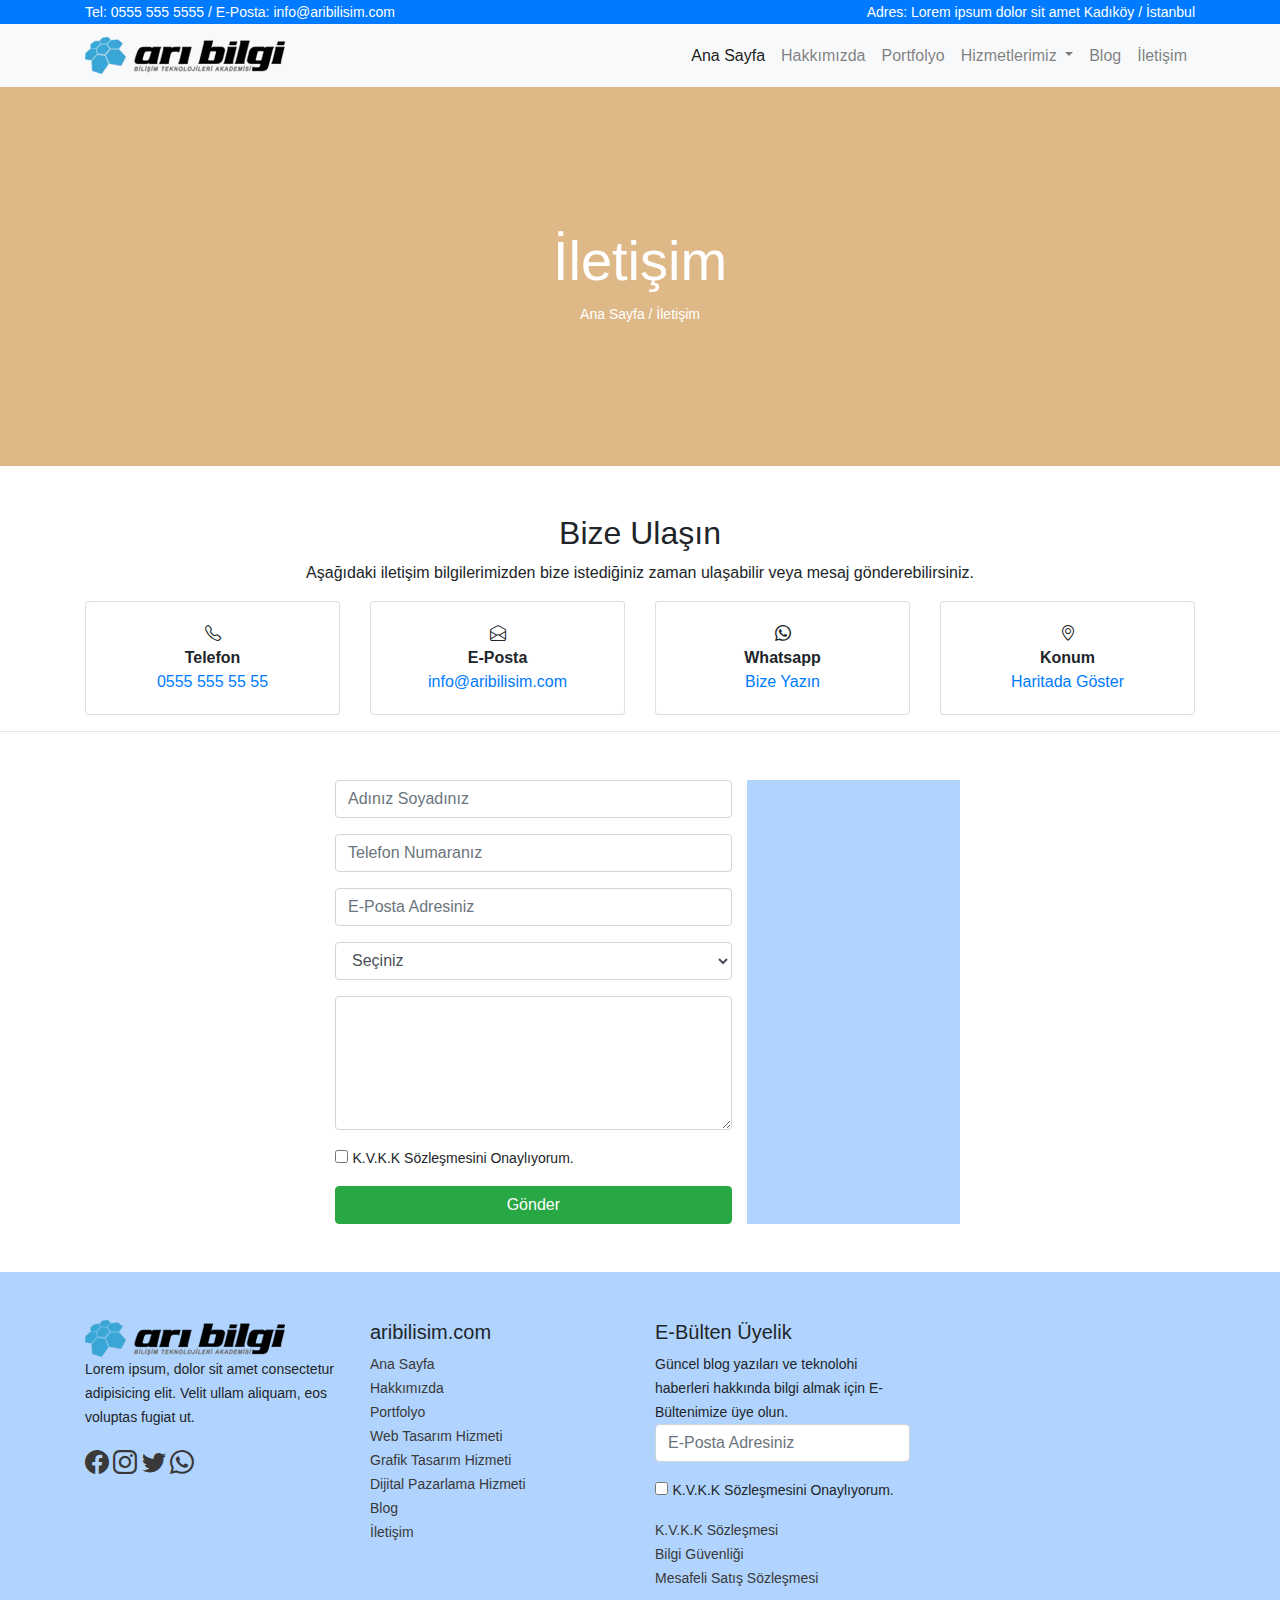
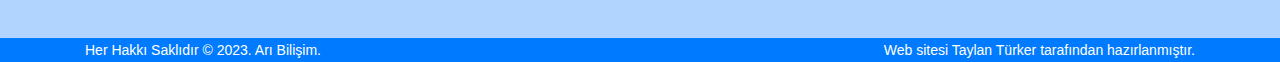
<file: iletisim.html>
<!DOCTYPE html>
<html lang="tr">

<head>
    <meta charset="UTF-8">
    <meta http-equiv="X-UA-Compatible" content="IE=edge">
    <meta name="viewport" content="width=device-width, initial-scale=1.0">
    <meta name="description" content="Dijital Hizmet ve Bilgi Almak İçin Bize Ulaşın.">
    <!-- Css Files -->
    <link rel="stylesheet" href="css/bootstrap.min.css">
    <link rel="stylesheet" href="css/style.css">
    <title>Arı Bilişim | İletişim</title>
</head>

<body>

    <!-- Header Section Start -->
    <header id="header">
        <section id="topHeader" class="bg-primary text-white">
            <div class="container">
                <div class="row">
                    <div class="col-md-6">
                        <small>
                            Tel: <a href="tel:+905555555555" class="text-white">0555 555 5555</a> / E-Posta: <a
                                href="mailto:info@aribilisim.com" class="text-white">info@aribilisim.com</a>
                        </small>
                    </div>
                    <div class="col-md-6 text-right">
                        <small>Adres: Lorem ipsum dolor sit amet Kadıköy / İstanbul</small>
                    </div>
                </div>
            </div>
        </section>
        <section id="menu" class="bg-light">
            <div class="container">
                <div class="row">
                    <div class="col-12">
                        <nav class="navbar navbar-expand-lg navbar-light px-0">
                            <a class="navbar-brand" href="index.html">
                                <img src="img/ari-bilisim-logo-200x37.webp" alt="Arı Bilişim Logo">
                            </a>
                            <button class="navbar-toggler" type="button" data-toggle="collapse"
                                data-target="#navbarNavDropdown" aria-controls="navbarNavDropdown" aria-expanded="false"
                                aria-label="Toggle navigation">
                                <span class="navbar-toggler-icon"></span>
                            </button>
                            <div class="collapse navbar-collapse" id="navbarNavDropdown">
                                <ul class="navbar-nav ml-auto">
                                    <li class="nav-item active">
                                        <a class="nav-link" href="index.html">Ana Sayfa</a>
                                    </li>
                                    <li class="nav-item">
                                        <a class="nav-link" href="hakkimizda.html">Hakkımızda</a>
                                    </li>
                                    <li class="nav-item">
                                        <a class="nav-link" href="portfolyo.html">Portfolyo</a>
                                    </li>
                                    <li class="nav-item dropdown">
                                        <a class="nav-link dropdown-toggle" href="" role="button" data-toggle="dropdown"
                                            aria-expanded="false">
                                            Hizmetlerimiz
                                        </a>
                                        <div class="dropdown-menu">
                                            <a class="dropdown-item" href="web-tasarim-hizmeti.html">Web Tasarım
                                                Hizmeti</a>
                                            <a class="dropdown-item" href="grafik-tasarim-hizmeti.html">Grafik Tasarım
                                                Hizmeti</a>
                                            <a class="dropdown-item" href="dijital-pazarlama-hizmeti.html">Dijital
                                                Pazarlama Hizmeti</a>
                                        </div>
                                    </li>
                                    <li class="nav-item">
                                        <a class="nav-link" href="blog.html">Blog</a>
                                    </li>
                                    <li class="nav-item">
                                        <a class="nav-link" href="iletisim.html">İletişim</a>
                                    </li>
                                </ul>
                            </div>
                        </nav>
                    </div>
                </div>
            </div>
        </section>
    </header>
    <!-- Header Section End -->

    <!-- Sub Page Banner Section START -->
    <section id="iletisim" class="bannerSet">
        <div class="container">
            <div class="row">
                <div class="col-12">
                    <h1 class="display-4">İletişim</h1>
                    <small><a href="index.html" class="text-white">Ana Sayfa</a> / İletişim</small>
                </div>
            </div>
        </div>
    </section>
    <!-- Sub Page Banner Section END -->

    <!-- Info Section START -->
    <section id="info" class="py-5 text-center">
        <div class="container">
            <div class="row">
                <div class="col-12">
                    <h2>Bize Ulaşın</h2>
                    <p>Aşağıdaki iletişim bilgilerimizden bize istediğiniz zaman ulaşabilir veya mesaj
                        gönderebilirsiniz.</p>
                </div>
                <div class="col-md-3">
                    <div class="card">
                        <div class="card-body">
                            <i class="bi bi-telephone"></i><br>
                            <b>Telefon</b> <br>
                            <a href="tel:+905555555555">0555 555 55 55</a>
                        </div>
                    </div>
                </div>
                <div class="col-md-3 box">
                    <div class="card">
                        <div class="card-body">
                            <i class="bi bi-envelope-open"></i><br>
                            <b>E-Posta</b><br>
                            <a href="mailto:info@aribilisim.com">info@aribilisim.com</a>
                        </div>
                    </div>
                </div>
                <div class="col-md-3">
                    <div class="card">
                        <div class="card-body">
                            <i class="bi bi-whatsapp"></i><br>
                            <b>Whatsapp</b><br>
                            <a href="https://wa.me/+905555555555">Bize Yazın</a>
                        </div>
                    </div>
                </div>
                <div class="col-md-3 boxIki">
                    <div class="card">
                        <div class="card-body">
                            <i class="bi bi-geo-alt"></i><br>
                            <b>Konum</b><br>
                            <a href="https://goo.gl/maps/JY3uC2bgWHf6TyVDA">Haritada Göster</a>
                        </div>
                    </div>
                </div>
            </div>
        </div>
        <hr>
        <div class="container w-50">
            <div class="row mt-5">
                <div class="col-md-8 mx-auto">
                    <form action="" method="post">
                        <div class="form-group">
                            <input type="text" name="adSoyad" placeholder="Adınız Soyadınız" class="form-control"
                                required>
                        </div>
                        <div class="form-group">
                            <input type="tel" name="tel" placeholder="Telefon Numaranız" class="form-control" required>
                        </div>
                        <div class="form-group">
                            <input type="email" name="eposta" placeholder="E-Posta Adresiniz" class="form-control"
                                required>
                        </div>
                        <div class="form-group">
                            <select name="sec" class="form-control" required>
                                <option value="">Seçiniz</option>
                                <option value="bilgi">Bilgi Talebi</option>
                                <option value="sikayet">Şikayet</option>
                                <option value="oneri">Öneri</option>
                                <option value="destek">Destek</option>
                            </select>
                        </div>
                        <div class="form-group">
                            <textarea name="mesaj" rows="5" class="form-control"></textarea>
                        </div>
                        <div class="form-group text-left">
                            <input type="checkbox" name="onay"> <small>K.V.K.K Sözleşmesini Onaylıyorum.</small>
                        </div>
                        <input type="submit" value="Gönder" class="btn btn-success w-100">
                    </form>
                </div>
                <div class="col-md-4 bg-acikMavi">

                </div>
            </div>
        </div>
    </section>
    <!-- Info Section END -->



    <!-- Footer Section Start -->
    <footer id="footer">
        <section id="topFooter" class="bg-acikMavi py-5">
            <div class="container">
                <div class="row">
                    <div class="col-md-3">
                        <a href="index.html"><img src="img/ari-bilisim-logo-200x37.webp" alt="Arı Bilişim Logo"></a>
                        <br>
                        <small>Lorem ipsum, dolor sit amet consectetur adipisicing elit. Velit ullam aliquam, eos
                            voluptas fugiat ut.</small> <br>
                        <div class="mt-3">
                            <a href="https://www.facebook.com" target="blank"><i class="bi bi-facebook"></i></a>
                            <a href="https://www.instagram.com" target="_blank"><i class="bi bi-instagram"></i></a>
                            <a href="https://www.twitter.com" target="blank"><i class="bi bi-twitter"></i></a>
                            <a href="https://wa.me/+905555555555" target="_blank"><i class="bi bi-whatsapp"></i></a>
                        </div>
                    </div>
                    <div class="col-md-3 box">
                        <h5>aribilisim.com</h5>
                        <small>
                            <a href="index.html">Ana Sayfa</a><br>
                            <a href="hakkimizda.html">Hakkımızda</a><br>
                            <a href="portfolyo.html">Portfolyo</a><br>
                            <a href="web-tasarim-hizmeti.html">Web Tasarım Hizmeti</a><br>
                            <a href="grafik-tasarim-hizmeti.html">Grafik Tasarım Hizmeti</a><br>
                            <a href="dijital-pazarlama-hizmeti.html">Dijital Pazarlama Hizmeti</a><br>
                            <a href="blog.html">Blog</a><br>
                            <a href="iletisim.html">İletişim</a>
                        </small>
                    </div>
                    <div class="col-md-3">
                        <h5>E-Bülten Üyelik</h5>
                        <small>Güncel blog yazıları ve teknolohi haberleri hakkında bilgi almak için E-Bültenimize üye
                            olun.</small>

                        <form action method="post">
                            <div class="form-group">
                                <input type="email" name="eposta" placeholder="E-Posta Adresiniz" class="form-control">
                            </div>
                            <div class="form-group">
                                <input type="checkbox" name="onay"> <small>K.V.K.K Sözleşmesini Onaylıyorum.</small>
                            </div>
                        </form>

                        <small>
                            <a href="kvkk.html">K.V.K.K Sözleşmesi</a><br>
                            <a href="bilgi-guvenligi.html">Bilgi Güvenliği</a><br>
                            <a href="satis-sozlesmesi.html">Mesafeli Satış Sözleşmesi</a>
                        </small>
                    </div>
                    <div class="col-md-3 box">
                        <iframe
                            src="https://www.google.com/maps/embed?pb=!1m18!1m12!1m3!1d3011.649818985409!2d29.02114957507321!3d40.98914822060412!2m3!1f0!2f0!3f0!3m2!1i1024!2i768!4f13.1!3m3!1m2!1s0x14cab8679bfb3d31%3A0x7d75715e081dfa5c!2sAr%C4%B1%20Bilgi%20Bili%C5%9Fim%20Teknolojileri%20Akademisi%20(Kad%C4%B1k%C3%B6y%20%C5%9Eube)!5e0!3m2!1str!2str!4v1685988376374!5m2!1str!2str"
                            width="100%" height="233px" style="border:0;" allowfullscreen loading="lazy"
                            referrerpolicy="no-referrer-when-downgrade"></iframe>
                    </div>
                </div>
            </div>
        </section>

        <section id="bottomFooter" class="bg-primary text-white">
            <div class="container">
                <div class="row">
                    <div class="col-md-6">
                        <small>
                            Her Hakkı Saklıdır &copy; 2023. Arı Bilişim.
                        </small>
                    </div>
                    <div class="col-md-6 text-right">
                        <small>
                            Web sitesi <a href="https://www.taylanturker.com" class="text-white">Taylan Türker</a>
                            tarafından hazırlanmıştır.
                        </small>
                    </div>
                </div>
            </div>
        </section>

    </footer>
    <!-- Footer Section End -->




    <!-- JS Files (Jquery -> Pooper -> BootstrapJS Sıralama bu olmalı) -->
    <script src="js/jquery.slim.min.js"></script>
    <script src="js/popper.min.js"></script>
    <script src="js/bootstrap.min.js"></script>
</body>

</html>
</file>
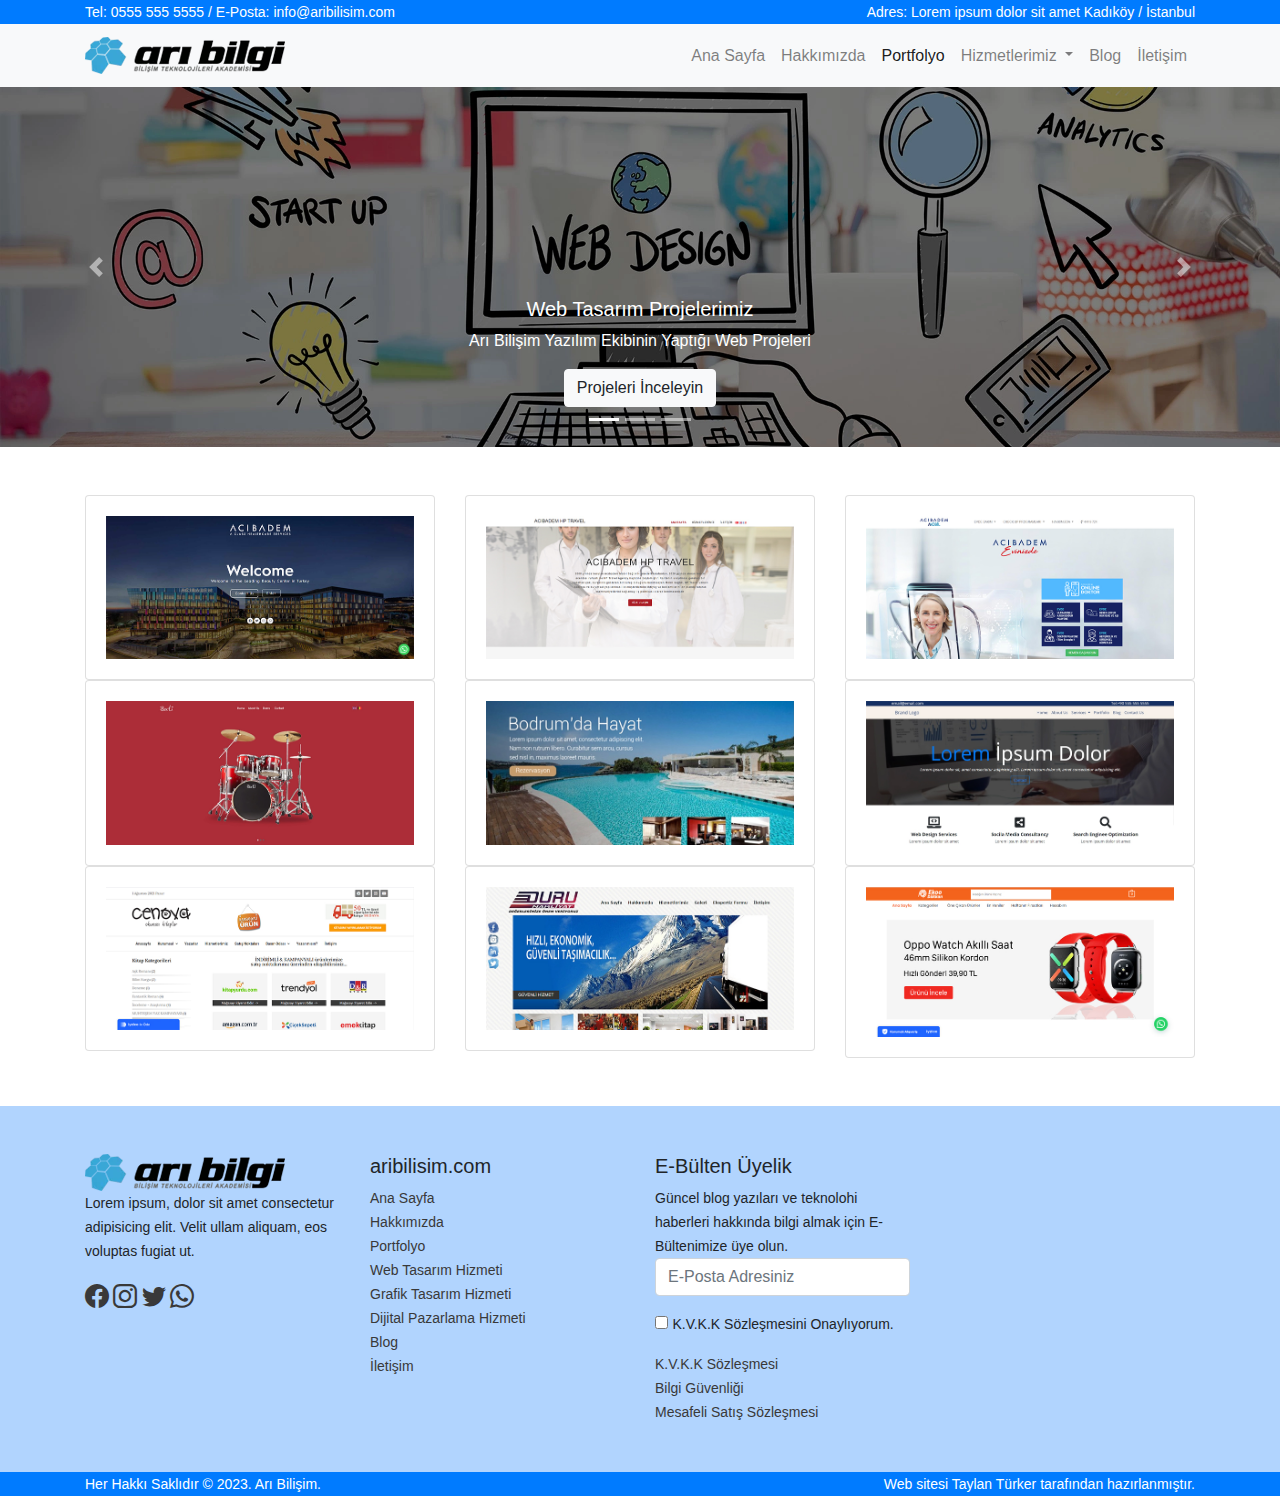
<file: portfolyo.html>
<!DOCTYPE html>
<html lang="tr">

<head>
    <meta charset="UTF-8">
    <meta http-equiv="X-UA-Compatible" content="IE=edge">
    <meta name="viewport" content="width=device-width, initial-scale=1.0">
    <meta name="description" content="Arı Bilişim Dijital Hizmetler olarak devam eden ve tamamlanan projelerimiz">
    <!-- Css Files -->
    <link rel="stylesheet" href="css/bootstrap.min.css">
    <link rel="stylesheet" href="css/style.css">


    <title>Arı Bilişim | Portfolyo</title>
</head>

<body>

    <!-- Header Section Start -->
    <header id="header">
        <section id="topHeader" class="bg-primary text-white">
            <div class="container">
                <div class="row">
                    <div class="col-md-6">
                        <small>
                            Tel: <a href="tel:+905555555555" class="text-white">0555 555 5555</a> / E-Posta: <a
                                href="mailto:info@aribilisim.com" class="text-white">info@aribilisim.com</a>
                        </small>
                    </div>
                    <div class="col-md-6 text-right">
                        <small>Adres: Lorem ipsum dolor sit amet Kadıköy / İstanbul</small>
                    </div>
                </div>
            </div>
        </section>
        <section id="menu" class="bg-light">
            <div class="container">
                <div class="row">
                    <div class="col-12">
                        <nav class="navbar navbar-expand-lg navbar-light px-0">
                            <a class="navbar-brand" href="index.html">
                                <img src="img/ari-bilisim-logo-200x37.webp" alt="Arı Bilişim Logo">
                            </a>
                            <button class="navbar-toggler" type="button" data-toggle="collapse"
                                data-target="#navbarNavDropdown" aria-controls="navbarNavDropdown" aria-expanded="false"
                                aria-label="Toggle navigation">
                                <span class="navbar-toggler-icon"></span>
                            </button>
                            <div class="collapse navbar-collapse" id="navbarNavDropdown">
                                <ul class="navbar-nav ml-auto">
                                    <li class="nav-item">
                                        <a class="nav-link" href="index.html">Ana Sayfa</a>
                                    </li>
                                    <li class="nav-item">
                                        <a class="nav-link" href="hakkimizda.html">Hakkımızda</a>
                                    </li>
                                    <li class="nav-item active">
                                        <a class="nav-link" href="portfolyo.html">Portfolyo</a>
                                    </li>
                                    <li class="nav-item dropdown">
                                        <a class="nav-link dropdown-toggle" href="" role="button" data-toggle="dropdown"
                                            aria-expanded="false">
                                            Hizmetlerimiz
                                        </a>
                                        <div class="dropdown-menu">
                                            <a class="dropdown-item" href="web-tasarim-hizmeti.html">Web Tasarım
                                                Hizmeti</a>
                                            <a class="dropdown-item" href="grafik-tasarim-hizmeti.html">Grafik Tasarım
                                                Hizmeti</a>
                                            <a class="dropdown-item" href="dijital-pazarlama-hizmeti.html">Dijital
                                                Pazarlama Hizmeti</a>
                                        </div>
                                    </li>
                                    <li class="nav-item">
                                        <a class="nav-link" href="blog.html">Blog</a>
                                    </li>
                                    <li class="nav-item">
                                        <a class="nav-link" href="iletisim.html">İletişim</a>
                                    </li>
                                </ul>
                            </div>
                        </nav>
                    </div>
                </div>
            </div>
        </section>
    </header>
    <!-- Header Section End -->

    <!-- Slider Section Start -->
    <section id="slider">
        <div class="container-fluid">
            <div class="row">
                <div class="col-12 px-0">
                    <div id="carouselExampleCaptions" class="carousel slide" data-ride="carousel">
                        <ol class="carousel-indicators">
                            <li data-target="#carouselExampleCaptions" data-slide-to="0" class="active"></li>
                            <li data-target="#carouselExampleCaptions" data-slide-to="1"></li>
                            <li data-target="#carouselExampleCaptions" data-slide-to="2"></li>
                        </ol>
                        <div class="carousel-inner">
                            <div class="carousel-item active">
                                <img src="img/web-tasarim-hizmeti-1920x540.webp" class="d-block w-100"
                                    alt="Web Tasarım Projeleri Slider">
                                <div class="carousel-caption d-none d-md-block">
                                    <h5>Web Tasarım Projelerimiz</h5>
                                    <p>Arı Bilişim Yazılım Ekibinin Yaptığı Web Projeleri</p>
                                    <a href="#webProjeleri" class="btn btn-light">Projeleri İnceleyin</a>
                                </div>
                            </div>
                            <div class="carousel-item">
                                <img src="img/grafik-tasarim-hizmeti-1920x540.webp" class="d-block w-100"
                                    alt="Grafik Tasarım Projeleri">
                                <div class="carousel-caption d-none d-md-block">
                                    <h5>Grafik Tasarım Projelerimiz</h5>
                                    <p>Arı Bilişim Dijital Hizmetler Tasarım Ekibimizin Tamamladığı Projeler.</p>
                                    <a href="#grafikProjeleri" class="btn btn-light">Projeleri İnceleyin</a>
                                </div>
                            </div>
                            <div class="carousel-item">
                                <img src="img/dijital-pazarlama-hizmeti-1920x540.webp" class="d-block w-100"
                                    alt="Dijital Pazarlama Projeleri">
                                <div class="carousel-caption d-none d-md-block">
                                    <h5>Dijital Pazarlama Projeleri</h5>
                                    <p>Arı Bilişim Dijital Hizmetler Olarak Sürdürdüğümüz Dijital Pazarlama Projeleri
                                    </p>
                                    <a href="#dijitalProjeler" class="btn btn-light">Projeleri İnceleyin</a>
                                </div>
                            </div>
                        </div>
                        <button class="carousel-control-prev" type="button" data-target="#carouselExampleCaptions"
                            data-slide="prev">
                            <span class="carousel-control-prev-icon" aria-hidden="true"></span>
                            <span class="sr-only">Previous</span>
                        </button>
                        <button class="carousel-control-next" type="button" data-target="#carouselExampleCaptions"
                            data-slide="next">
                            <span class="carousel-control-next-icon" aria-hidden="true"></span>
                            <span class="sr-only">Next</span>
                        </button>
                    </div>
                </div>
            </div>
        </div>
    </section>
    <!-- Slider Section End -->

    <!-- Projeler Section Start -->
    <section id="projeler" class="py-5">
        <div class="container">
            <div class="row">
                <div class="col-md-4">
                    <!-- Button trigger modal -->
                    <div class="card">
                        <div class="card-body">
                            <img src="img/foto (1).jpg" alt="Proje 1" data-toggle="modal" data-target="#modal1"
                                class="img-fluid">
                        </div>
                    </div>
                    <!-- Modal -->
                    <div class="modal fade" id="modal1" data-backdrop="static" data-keyboard="false" tabindex="-1"
                        aria-labelledby="modal1" aria-hidden="true">
                        <div class="modal-dialog modal-lg">
                            <div class="modal-content">
                                <div class="modal-header">
                                    <h5 class="modal-title" id="modal1">www.proje1.com</h5>
                                    <button type="button" class="close" data-dismiss="modal" aria-label="Close">
                                        <span aria-hidden="true">&times;</span>
                                    </button>
                                </div>
                                <div class="modal-body">
                                    <img src="img/foto (1).jpg" alt="Proje 1" class="w-100">
                                </div>
                                <div class="modal-footer">
                                    <a href="https://www.acibadembeautycenter.com" target="_blank"><button type="button"
                                            class="btn btn-primary">Siteyi Ziyaret Et</button></a>
                                </div>
                            </div>
                        </div>
                    </div>
                </div>
                <div class="col-md-4 box">
                    <!-- Button trigger modal -->
                    <div class="card">
                        <div class="card-body">
                            <img src="img/foto (2).jpg" alt="Proje 2" data-toggle="modal" data-target="#modal2"
                                class="img-fluid">
                        </div>
                    </div>
                    <!-- Modal -->
                    <div class="modal fade" id="modal2" data-backdrop="static" data-keyboard="false" tabindex="-1"
                        aria-labelledby="modal2" aria-hidden="true">
                        <div class="modal-dialog modal-lg">
                            <div class="modal-content">
                                <div class="modal-header">
                                    <h5 class="modal-title" id="modal2">www.proje2.com</h5>
                                    <button type="button" class="close" data-dismiss="modal" aria-label="Close">
                                        <span aria-hidden="true">&times;</span>
                                    </button>
                                </div>
                                <div class="modal-body">
                                    <img src="img/foto (2).jpg" alt="Proje 2" class="w-100">
                                </div>
                                <div class="modal-footer">
                                    <a href="https://www.acibademhptravel.com" target="blank">
                                        <button type="button" class="btn btn-primary">Siteyi Ziyaret Et</button>
                                    </a>
                                </div>
                            </div>
                        </div>
                    </div>
                </div>
                <div class="col-md-4">
                    <!-- Button trigger modal -->
                    <div class="card">
                        <div class="card-body">
                            <img src="img/foto (3).jpg" alt="Proje 3" data-toggle="modal" data-target="#modal3"
                                class="img-fluid">
                        </div>
                    </div>
                    <!-- Modal -->
                    <div class="modal fade" id="modal3" data-backdrop="static" data-keyboard="false" tabindex="-1"
                        aria-labelledby="modal3" aria-hidden="true">
                        <div class="modal-dialog modal-lg">
                            <div class="modal-content">
                                <div class="modal-header">
                                    <h5 class="modal-title" id="modal3">www.proje3.com</h5>
                                    <button type="button" class="close" data-dismiss="modal" aria-label="Close">
                                        <span aria-hidden="true">&times;</span>
                                    </button>
                                </div>
                                <div class="modal-body">
                                    <img src="img/foto (3).jpg" alt="Proje 3" class="w-100">
                                </div>
                                <div class="modal-footer">
                                    <a href="https://www.acibademmobil.com.tr" target="blank">
                                        <button type="button" class="btn btn-primary">Siteyi Ziyaret Et</button>
                                    </a>
                                </div>
                            </div>
                        </div>
                    </div>
                </div>
            </div>
            <div class="row">
                <div class="col-md-4 box">
                    <!-- Button trigger modal -->
                    <div class="card">
                        <div class="card-body">
                            <img src="img/foto (4).jpg" alt="Proje 4" data-toggle="modal" data-target="#modal4"
                                class="img-fluid">
                        </div>
                    </div>
                    <!-- Modal -->
                    <div class="modal fade" id="modal4" data-backdrop="static" data-keyboard="false" tabindex="-1"
                        aria-labelledby="modal4" aria-hidden="true">
                        <div class="modal-dialog modal-lg">
                            <div class="modal-content">
                                <div class="modal-header">
                                    <h5 class="modal-title" id="modal4">www.proje4.com</h5>
                                    <button type="button" class="close" data-dismiss="modal" aria-label="Close">
                                        <span aria-hidden="true">&times;</span>
                                    </button>
                                </div>
                                <div class="modal-body">
                                    <img src="img/foto (4).jpg" alt="Proje 4" class="w-100">
                                </div>
                                <div class="modal-footer">
                                    <a href="https://www.proje4.com" target="_blank"><button type="button"
                                            class="btn btn-primary">Siteyi Ziyaret Et</button></a>
                                </div>
                            </div>
                        </div>
                    </div>
                </div>
                <div class="col-md-4">
                    <!-- Button trigger modal -->
                    <div class="card">
                        <div class="card-body">
                            <img src="img/foto (5).jpg" alt="Proje 5" data-toggle="modal" data-target="#modal5"
                                class="img-fluid">
                        </div>
                    </div>
                    <!-- Modal -->
                    <div class="modal fade" id="modal5" data-backdrop="static" data-keyboard="false" tabindex="-1"
                        aria-labelledby="modal5" aria-hidden="true">
                        <div class="modal-dialog modal-lg">
                            <div class="modal-content">
                                <div class="modal-header">
                                    <h5 class="modal-title" id="modal4">www.proje5.com</h5>
                                    <button type="button" class="close" data-dismiss="modal" aria-label="Close">
                                        <span aria-hidden="true">&times;</span>
                                    </button>
                                </div>
                                <div class="modal-body">
                                    <img src="img/foto (5).jpg" alt="Proje 5" class="w-100">
                                </div>
                                <div class="modal-footer">
                                    <a href="https://www.proje5.com" target="_blank"><button type="button"
                                            class="btn btn-primary">Siteyi Ziyaret Et</button></a>
                                </div>
                            </div>
                        </div>
                    </div>
                </div>
                <div class="col-md-4 box">
                    <!-- Button trigger modal -->
                    <div class="card">
                        <div class="card-body">
                            <img src="img/foto (6).jpg" alt="Proje 6" data-toggle="modal" data-target="#modal6"
                                class="img-fluid">
                        </div>
                    </div>
                    <!-- Modal -->
                    <div class="modal fade" id="modal6" data-backdrop="static" data-keyboard="false" tabindex="-1"
                        aria-labelledby="modal6" aria-hidden="true">
                        <div class="modal-dialog modal-lg">
                            <div class="modal-content">
                                <div class="modal-header">
                                    <h5 class="modal-title" id="modal4">www.proje6.com</h5>
                                    <button type="button" class="close" data-dismiss="modal" aria-label="Close">
                                        <span aria-hidden="true">&times;</span>
                                    </button>
                                </div>
                                <div class="modal-body">
                                    <img src="img/foto (6).jpg" alt="Proje 4" class="w-100">
                                </div>
                                <div class="modal-footer">
                                    <a href="https://www.proje6.com" target="_blank"><button type="button"
                                            class="btn btn-primary">Siteyi Ziyaret Et</button></a>
                                </div>
                            </div>
                        </div>
                    </div>
                </div>
            </div>
            <div class="row">
                <div class="col-md-4">
                    <!-- Button trigger modal -->
                    <div class="card">
                        <div class="card-body">
                            <img src="img/foto (7).jpg" alt="Proje 7" data-toggle="modal" data-target="#modal7"
                                class="img-fluid">
                        </div>
                    </div>
                    <!-- Modal -->
                    <div class="modal fade" id="modal7" data-backdrop="static" data-keyboard="false" tabindex="-1"
                        aria-labelledby="modal7" aria-hidden="true">
                        <div class="modal-dialog modal-lg">
                            <div class="modal-content">
                                <div class="modal-header">
                                    <h5 class="modal-title" id="modal7">www.proje7.com</h5>
                                    <button type="button" class="close" data-dismiss="modal" aria-label="Close">
                                        <span aria-hidden="true">&times;</span>
                                    </button>
                                </div>
                                <div class="modal-body">
                                    <img src="img/foto (7).jpg" alt="Proje 7" class="w-100">
                                </div>
                                <div class="modal-footer">
                                    <a href="https://www.proje7.com" target="_blank"><button type="button"
                                            class="btn btn-primary">Siteyi Ziyaret Et</button></a>
                                </div>
                            </div>
                        </div>
                    </div>
                </div>
                <div class="col-md-4 box">
                    <!-- Button trigger modal -->
                    <div class="card">
                        <div class="card-body">
                            <img src="img/foto (8).jpg" alt="Proje 8" data-toggle="modal" data-target="#modal8"
                                class="img-fluid">
                        </div>
                    </div>
                    <!-- Modal -->
                    <div class="modal fade" id="modal8" data-backdrop="static" data-keyboard="false" tabindex="-1"
                        aria-labelledby="modal8" aria-hidden="true">
                        <div class="modal-dialog modal-lg">
                            <div class="modal-content">
                                <div class="modal-header">
                                    <h5 class="modal-title" id="modal8">www.proje8.com</h5>
                                    <button type="button" class="close" data-dismiss="modal" aria-label="Close">
                                        <span aria-hidden="true">&times;</span>
                                    </button>
                                </div>
                                <div class="modal-body">
                                    <img src="img/foto (8).jpg" alt="Proje 8" class="w-100">
                                </div>
                                <div class="modal-footer">
                                    <a href="https://www.proje8.com" target="_blank"><button type="button"
                                            class="btn btn-primary">Siteyi Ziyaret Et</button></a>
                                </div>
                            </div>
                        </div>
                    </div>
                </div>
                <div class="col-md-4">
                    <!-- Button trigger modal -->
                    <div class="card">
                        <div class="card-body">
                            <img src="img/foto (9).jpg" alt="Proje 9" data-toggle="modal" data-target="#modal9"
                                class="img-fluid">
                        </div>
                    </div>
                    <!-- Modal -->
                    <div class="modal fade" id="modal9" data-backdrop="static" data-keyboard="false" tabindex="-1"
                        aria-labelledby="modal9" aria-hidden="true">
                        <div class="modal-dialog modal-lg">
                            <div class="modal-content">
                                <div class="modal-header">
                                    <h5 class="modal-title" id="modal9">www.proje9.com</h5>
                                    <button type="button" class="close" data-dismiss="modal" aria-label="Close">
                                        <span aria-hidden="true">&times;</span>
                                    </button>
                                </div>
                                <div class="modal-body">
                                    <img src="img/foto (9).jpg" alt="Proje 9" class="w-100">
                                </div>
                                <div class="modal-footer">
                                    <a href="https://www.proje9.com" target="_blank"><button type="button"
                                            class="btn btn-primary">Siteyi Ziyaret Et</button></a>
                                </div>
                            </div>
                        </div>
                    </div>
                </div>
            </div>
        </div>
    </section>
    <!-- Projeler Section End -->

    <!-- Footer Section Start -->
    <footer id="footer">
        <section id="topFooter" class="bg-acikMavi py-5">
            <div class="container">
                <div class="row">
                    <div class="col-md-3">
                        <a href="index.html"><img src="img/ari-bilisim-logo-200x37.webp" alt="Arı Bilişim Logo"></a>
                        <br>
                        <small>Lorem ipsum, dolor sit amet consectetur adipisicing elit. Velit ullam aliquam, eos
                            voluptas fugiat ut.</small> <br>
                        <div class="mt-3">
                            <a href="https://www.facebook.com" target="blank"><i class="bi bi-facebook"></i></a>
                            <a href="https://www.instagram.com" target="_blank"><i class="bi bi-instagram"></i></a>
                            <a href="https://www.twitter.com" target="blank"><i class="bi bi-twitter"></i></a>
                            <a href="https://wa.me/+905555555555" target="_blank"><i class="bi bi-whatsapp"></i></a>
                        </div>
                    </div>
                    <div class="col-md-3 box">
                        <h5>aribilisim.com</h5>
                        <small>
                            <a href="index.html">Ana Sayfa</a><br>
                            <a href="hakkimizda.html">Hakkımızda</a><br>
                            <a href="portfolyo.html">Portfolyo</a><br>
                            <a href="web-tasarim-hizmeti.html">Web Tasarım Hizmeti</a><br>
                            <a href="grafik-tasarim-hizmeti.html">Grafik Tasarım Hizmeti</a><br>
                            <a href="dijital-pazarlama-hizmeti.html">Dijital Pazarlama Hizmeti</a><br>
                            <a href="blog.html">Blog</a><br>
                            <a href="iletisim.html">İletişim</a>
                        </small>
                    </div>
                    <div class="col-md-3">
                        <h5>E-Bülten Üyelik</h5>
                        <small>Güncel blog yazıları ve teknolohi haberleri hakkında bilgi almak için E-Bültenimize üye
                            olun.</small>

                        <form action method="post">
                            <div class="form-group">
                                <input type="email" name="eposta" placeholder="E-Posta Adresiniz" class="form-control">
                            </div>
                            <div class="form-group">
                                <input type="checkbox" name="onay"> <small>K.V.K.K Sözleşmesini Onaylıyorum.</small>
                            </div>
                        </form>

                        <small>
                            <a href="kvkk.html">K.V.K.K Sözleşmesi</a><br>
                            <a href="bilgi-guvenligi.html">Bilgi Güvenliği</a><br>
                            <a href="satis-sozlesmesi.html">Mesafeli Satış Sözleşmesi</a>
                        </small>
                    </div>
                    <div class="col-md-3 box">
                        <iframe
                            src="https://www.google.com/maps/embed?pb=!1m18!1m12!1m3!1d3011.649818985409!2d29.02114957507321!3d40.98914822060412!2m3!1f0!2f0!3f0!3m2!1i1024!2i768!4f13.1!3m3!1m2!1s0x14cab8679bfb3d31%3A0x7d75715e081dfa5c!2sAr%C4%B1%20Bilgi%20Bili%C5%9Fim%20Teknolojileri%20Akademisi%20(Kad%C4%B1k%C3%B6y%20%C5%9Eube)!5e0!3m2!1str!2str!4v1685988376374!5m2!1str!2str"
                            width="100%" height="233px" style="border:0;" allowfullscreen loading="lazy"
                            referrerpolicy="no-referrer-when-downgrade"></iframe>
                    </div>
                </div>
            </div>
        </section>

        <section id="bottomFooter" class="bg-primary text-white">
            <div class="container">
                <div class="row">
                    <div class="col-md-6">
                        <small>
                            Her Hakkı Saklıdır &copy; 2023. Arı Bilişim.
                        </small>
                    </div>
                    <div class="col-md-6 text-right">
                        <small>
                            Web sitesi <a href="https://www.taylanturker.com" class="text-white">Taylan Türker</a>
                            tarafından hazırlanmıştır.
                        </small>
                    </div>
                </div>
            </div>
        </section>

    </footer>
    <!-- Footer Section End -->




    <!-- JS Files (Jquery -> Pooper -> BootstrapJS Sıralama bu olmalı) -->
    <script src="js/jquery.slim.min.js"></script>
    <script src="js/popper.min.js"></script>
    <script src="js/bootstrap.min.js"></script>
</body>

</html>
</file>
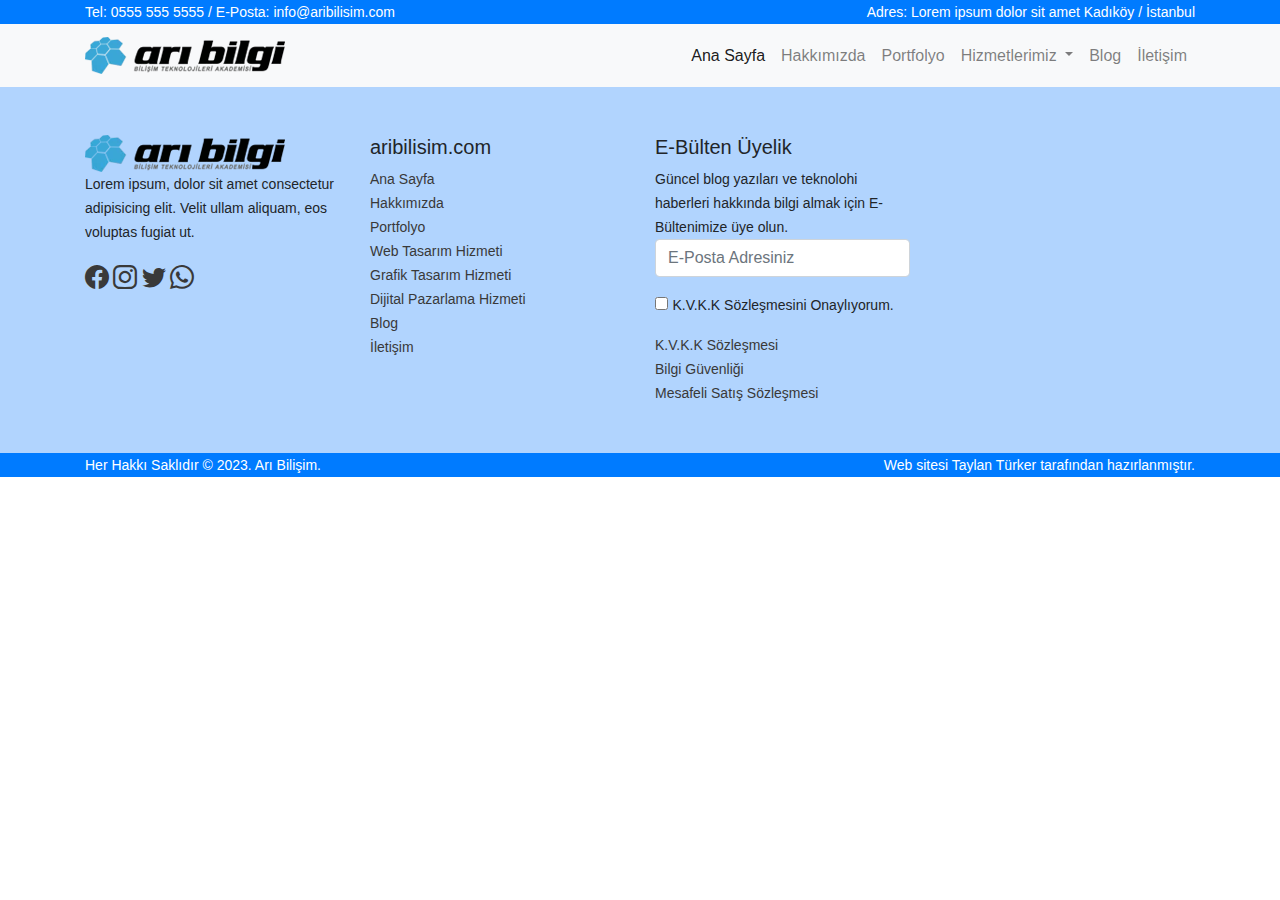
<file: sablon.html>
<!DOCTYPE html>
<html lang="tr">

<head>
    <meta charset="UTF-8">
    <meta http-equiv="X-UA-Compatible" content="IE=edge">
    <meta name="viewport" content="width=device-width, initial-scale=1.0">
    <meta name="description"
        content="Her Sayfada content açıklaması farklı yazılmalı ve o sayfanın kısa tanıtımı gibi olmalı.">
    <!-- Css Files -->
    <link rel="stylesheet" href="css/bootstrap.min.css">
    <link rel="stylesheet" href="css/style.css">
    <title>Arı Bilişim | XXXXXXX</title>
</head>

<body>

    <!-- Header Section Start -->
    <header id="header">
        <section id="topHeader" class="bg-primary text-white">
            <div class="container">
                <div class="row">
                    <div class="col-md-6">
                        <small>
                            Tel: <a href="tel:+905555555555" class="text-white">0555 555 5555</a> / E-Posta: <a
                                href="mailto:info@aribilisim.com" class="text-white">info@aribilisim.com</a>
                        </small>
                    </div>
                    <div class="col-md-6 text-right">
                        <small>Adres: Lorem ipsum dolor sit amet Kadıköy / İstanbul</small>
                    </div>
                </div>
            </div>
        </section>
        <section id="menu" class="bg-light">
            <div class="container">
                <div class="row">
                    <div class="col-12">
                        <nav class="navbar navbar-expand-lg navbar-light px-0">
                            <a class="navbar-brand" href="index.html">
                                <img src="img/ari-bilisim-logo-200x37.webp" alt="Arı Bilişim Logo">
                            </a>
                            <button class="navbar-toggler" type="button" data-toggle="collapse"
                                data-target="#navbarNavDropdown" aria-controls="navbarNavDropdown" aria-expanded="false"
                                aria-label="Toggle navigation">
                                <span class="navbar-toggler-icon"></span>
                            </button>
                            <div class="collapse navbar-collapse" id="navbarNavDropdown">
                                <ul class="navbar-nav ml-auto">
                                    <li class="nav-item active">
                                        <a class="nav-link" href="index.html">Ana Sayfa</a>
                                    </li>
                                    <li class="nav-item">
                                        <a class="nav-link" href="hakkimizda.html">Hakkımızda</a>
                                    </li>
                                    <li class="nav-item">
                                        <a class="nav-link" href="portfolyo.html">Portfolyo</a>
                                    </li>
                                    <li class="nav-item dropdown">
                                        <a class="nav-link dropdown-toggle" href="" role="button" data-toggle="dropdown"
                                            aria-expanded="false">
                                            Hizmetlerimiz
                                        </a>
                                        <div class="dropdown-menu">
                                            <a class="dropdown-item" href="web-tasarim-hizmeti.html">Web Tasarım
                                                Hizmeti</a>
                                            <a class="dropdown-item" href="grafik-tasarim-hizmeti.html">Grafik Tasarım
                                                Hizmeti</a>
                                            <a class="dropdown-item" href="dijital-pazarlama-hizmeti.html">Dijital
                                                Pazarlama Hizmeti</a>
                                        </div>
                                    </li>
                                    <li class="nav-item">
                                        <a class="nav-link" href="blog.html">Blog</a>
                                    </li>
                                    <li class="nav-item">
                                        <a class="nav-link" href="iletisim.html">İletişim</a>
                                    </li>
                                </ul>
                            </div>
                        </nav>
                    </div>
                </div>
            </div>
        </section>
    </header>
    <!-- Header Section End -->


    <!-- Footer Section Start -->
    <footer id="footer">
        <section id="topFooter" class="bg-acikMavi py-5">
            <div class="container">
                <div class="row">
                    <div class="col-md-3">
                        <a href="index.html"><img src="img/ari-bilisim-logo-200x37.webp" alt="Arı Bilişim Logo"></a>
                        <br>
                        <small>Lorem ipsum, dolor sit amet consectetur adipisicing elit. Velit ullam aliquam, eos
                            voluptas fugiat ut.</small> <br>
                        <div class="mt-3">
                            <a href="https://www.facebook.com" target="blank"><i class="bi bi-facebook"></i></a>
                            <a href="https://www.instagram.com" target="_blank"><i class="bi bi-instagram"></i></a>
                            <a href="https://www.twitter.com" target="blank"><i class="bi bi-twitter"></i></a>
                            <a href="https://wa.me/+905555555555" target="_blank"><i class="bi bi-whatsapp"></i></a>
                        </div>
                    </div>
                    <div class="col-md-3 box">
                        <h5>aribilisim.com</h5>
                        <small>
                            <a href="index.html">Ana Sayfa</a><br>
                            <a href="hakkimizda.html">Hakkımızda</a><br>
                            <a href="portfolyo.html">Portfolyo</a><br>
                            <a href="web-tasarim-hizmeti.html">Web Tasarım Hizmeti</a><br>
                            <a href="grafik-tasarim-hizmeti.html">Grafik Tasarım Hizmeti</a><br>
                            <a href="dijital-pazarlama-hizmeti.html">Dijital Pazarlama Hizmeti</a><br>
                            <a href="blog.html">Blog</a><br>
                            <a href="iletisim.html">İletişim</a>
                        </small>
                    </div>
                    <div class="col-md-3">
                        <h5>E-Bülten Üyelik</h5>
                        <small>Güncel blog yazıları ve teknolohi haberleri hakkında bilgi almak için E-Bültenimize üye
                            olun.</small>

                        <form action method="post">
                            <div class="form-group">
                                <input type="email" name="eposta" placeholder="E-Posta Adresiniz" class="form-control">
                            </div>
                            <div class="form-group">
                                <input type="checkbox" name="onay"> <small>K.V.K.K Sözleşmesini Onaylıyorum.</small>
                            </div>
                        </form>

                        <small>
                            <a href="kvkk.html">K.V.K.K Sözleşmesi</a><br>
                            <a href="bilgi-guvenligi.html">Bilgi Güvenliği</a><br>
                            <a href="satis-sozlesmesi.html">Mesafeli Satış Sözleşmesi</a>
                        </small>
                    </div>
                    <div class="col-md-3 box">
                        <iframe
                            src="https://www.google.com/maps/embed?pb=!1m18!1m12!1m3!1d3011.649818985409!2d29.02114957507321!3d40.98914822060412!2m3!1f0!2f0!3f0!3m2!1i1024!2i768!4f13.1!3m3!1m2!1s0x14cab8679bfb3d31%3A0x7d75715e081dfa5c!2sAr%C4%B1%20Bilgi%20Bili%C5%9Fim%20Teknolojileri%20Akademisi%20(Kad%C4%B1k%C3%B6y%20%C5%9Eube)!5e0!3m2!1str!2str!4v1685988376374!5m2!1str!2str"
                            width="100%" height="233px" style="border:0;" allowfullscreen loading="lazy"
                            referrerpolicy="no-referrer-when-downgrade"></iframe>
                    </div>
                </div>
            </div>
        </section>

        <section id="bottomFooter" class="bg-primary text-white">
            <div class="container">
                <div class="row">
                    <div class="col-md-6">
                        <small>
                            Her Hakkı Saklıdır &copy; 2023. Arı Bilişim.
                        </small>
                    </div>
                    <div class="col-md-6 text-right">
                        <small>
                            Web sitesi <a href="https://www.taylanturker.com" class="text-white">Taylan Türker</a>
                            tarafından hazırlanmıştır.
                        </small>
                    </div>
                </div>
            </div>
        </section>

    </footer>
    <!-- Footer Section End -->




    <!-- JS Files (Jquery -> Pooper -> BootstrapJS Sıralama bu olmalı) -->
    <script src="js/jquery.slim.min.js"></script>
    <script src="js/popper.min.js"></script>
    <script src="js/bootstrap.min.js"></script>
</body>

</html>
</file>
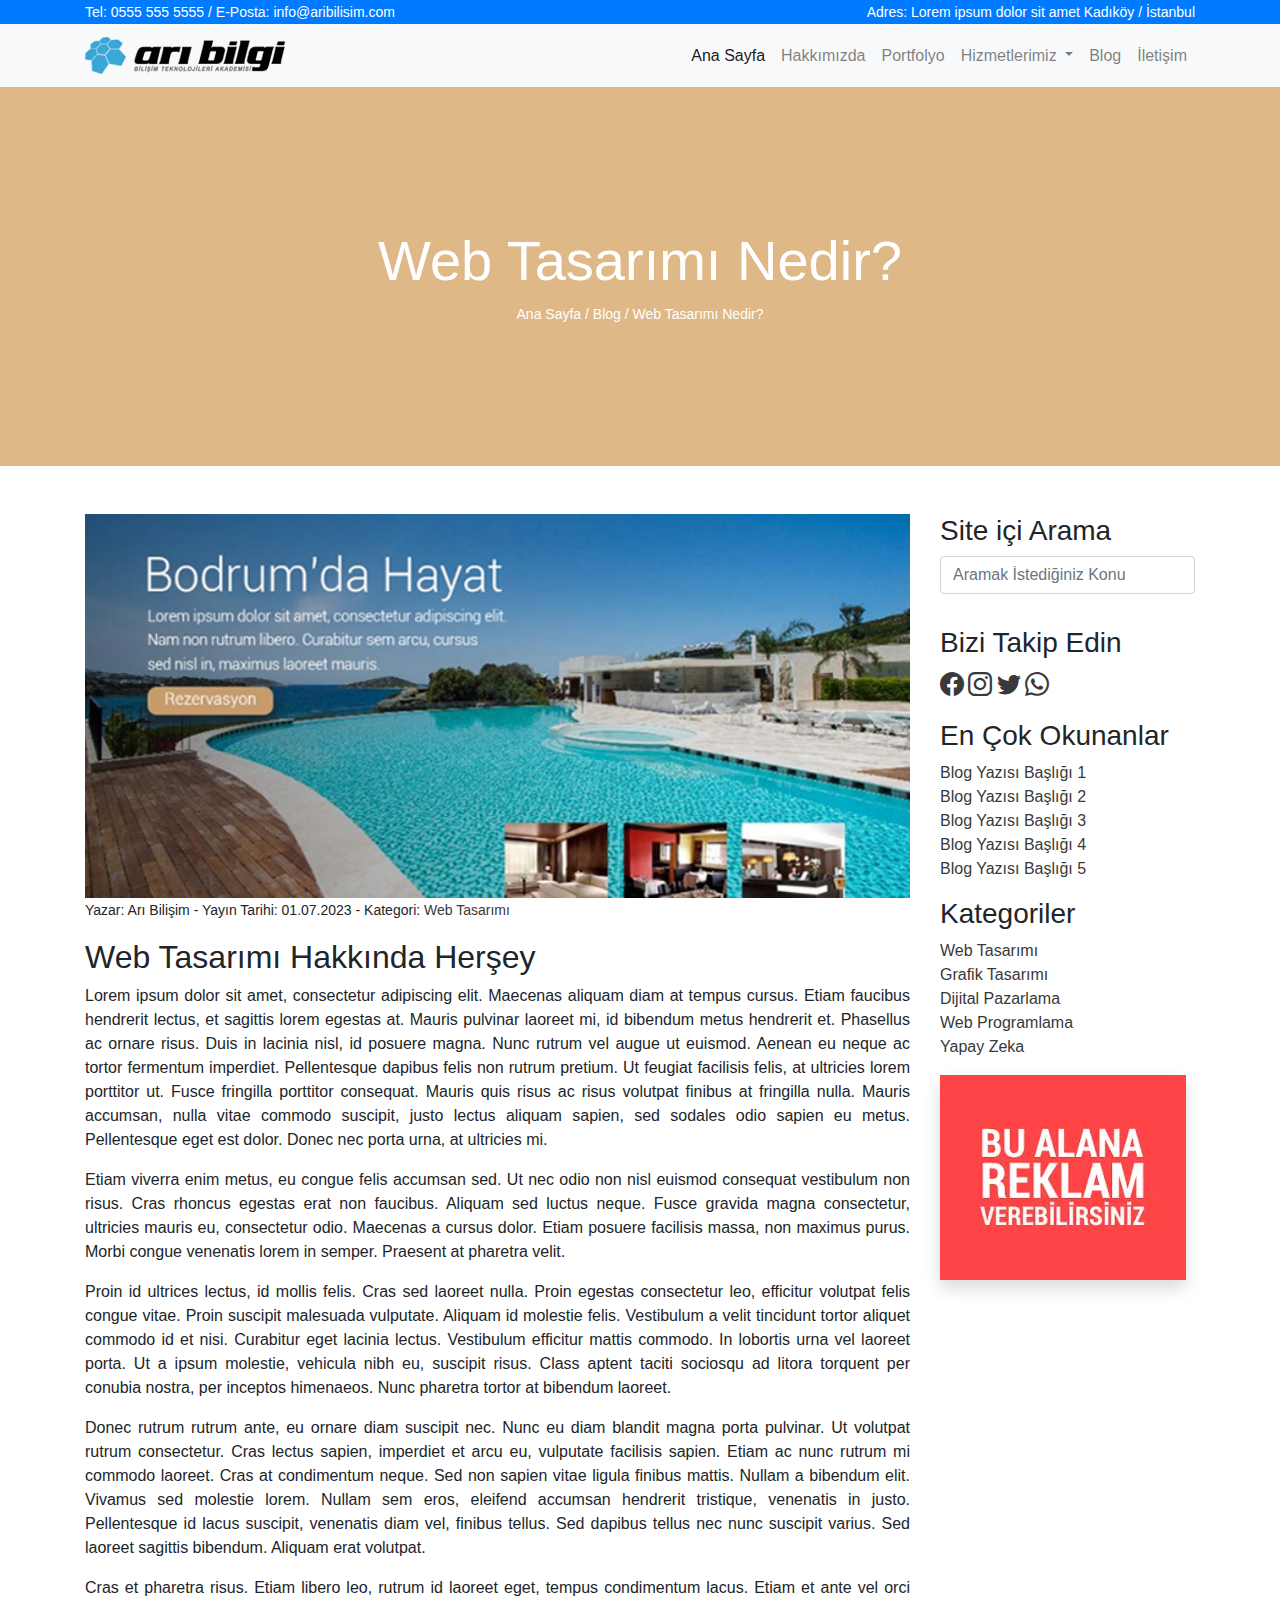
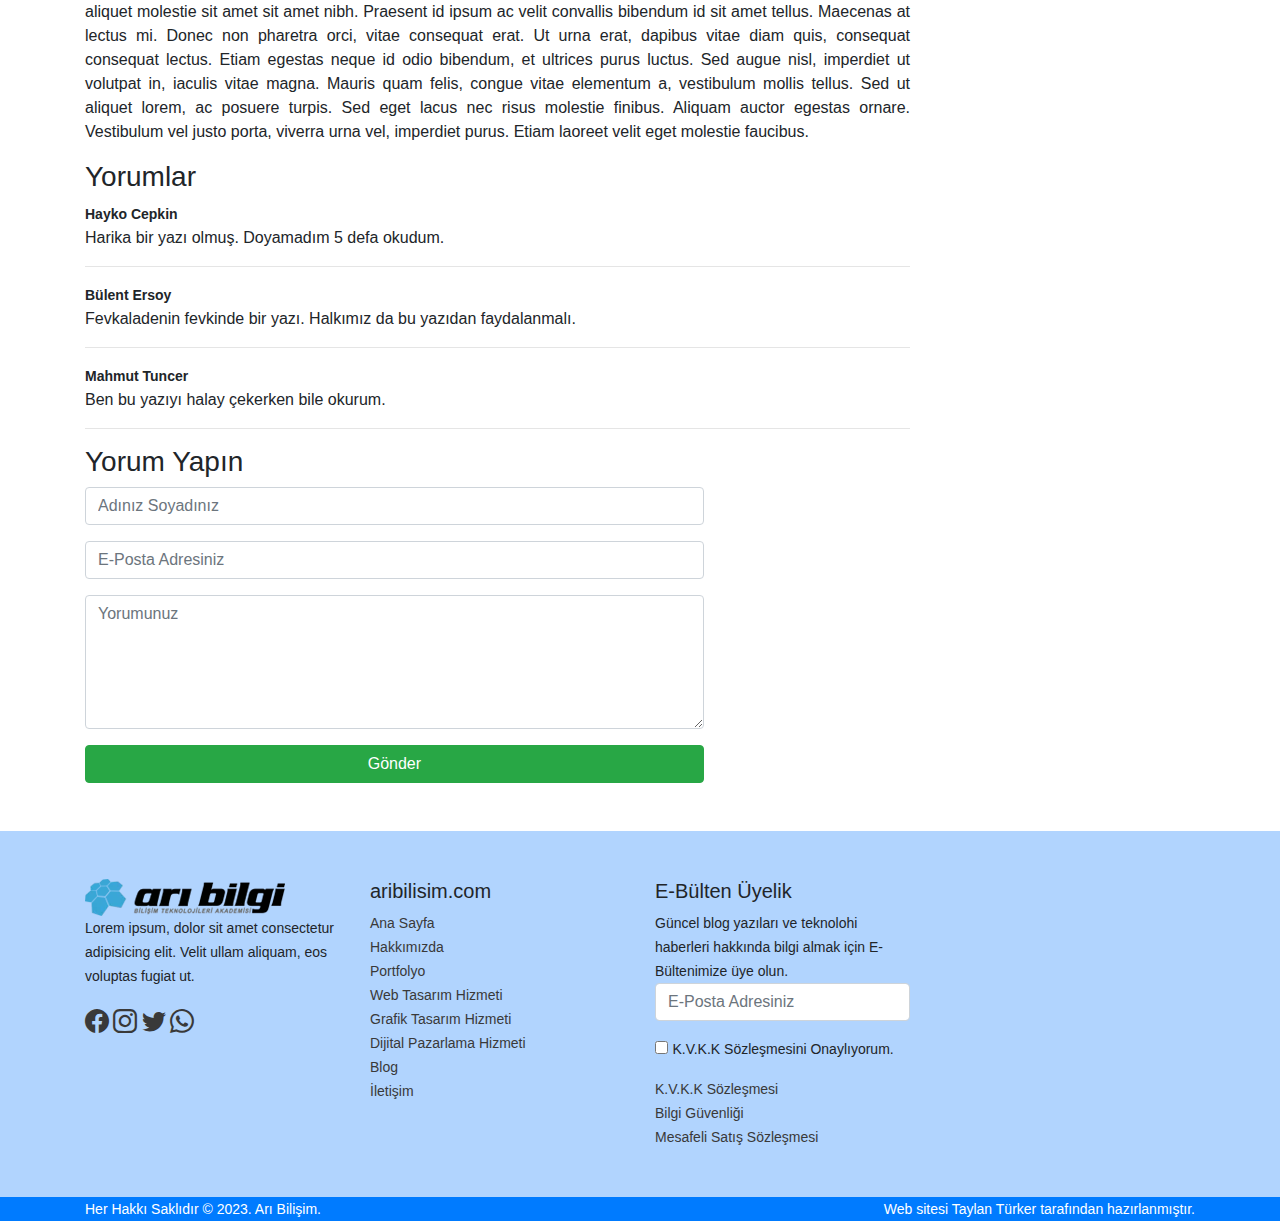
<file: web-tasarim-nedir.html>
<!DOCTYPE html>
<html lang="tr">

<head>
    <meta charset="UTF-8">
    <meta http-equiv="X-UA-Compatible" content="IE=edge">
    <meta name="viewport" content="width=device-width, initial-scale=1.0">
    <meta name="description" content="Web Tasarım Nedir? Hakkında ayrıntılı bilgi alın.">
    <!-- Css Files -->
    <link rel="stylesheet" href="css/bootstrap.min.css">
    <link rel="stylesheet" href="css/style.css">
    <title>Arı Bilişim | Web Tasarımı Nedir?</title>
</head>

<body>

    <!-- Header Section Start -->
    <header id="header">
        <section id="topHeader" class="bg-primary text-white">
            <div class="container">
                <div class="row">
                    <div class="col-md-6">
                        <small>
                            Tel: <a href="tel:+905555555555" class="text-white">0555 555 5555</a> / E-Posta: <a
                                href="mailto:info@aribilisim.com" class="text-white">info@aribilisim.com</a>
                        </small>
                    </div>
                    <div class="col-md-6 text-right">
                        <small>Adres: Lorem ipsum dolor sit amet Kadıköy / İstanbul</small>
                    </div>
                </div>
            </div>
        </section>
        <section id="menu" class="bg-light">
            <div class="container">
                <div class="row">
                    <div class="col-12">
                        <nav class="navbar navbar-expand-lg navbar-light px-0">
                            <a class="navbar-brand" href="index.html">
                                <img src="img/ari-bilisim-logo-200x37.webp" alt="Arı Bilişim Logo">
                            </a>
                            <button class="navbar-toggler" type="button" data-toggle="collapse"
                                data-target="#navbarNavDropdown" aria-controls="navbarNavDropdown" aria-expanded="false"
                                aria-label="Toggle navigation">
                                <span class="navbar-toggler-icon"></span>
                            </button>
                            <div class="collapse navbar-collapse" id="navbarNavDropdown">
                                <ul class="navbar-nav ml-auto">
                                    <li class="nav-item active">
                                        <a class="nav-link" href="index.html">Ana Sayfa</a>
                                    </li>
                                    <li class="nav-item">
                                        <a class="nav-link" href="hakkimizda.html">Hakkımızda</a>
                                    </li>
                                    <li class="nav-item">
                                        <a class="nav-link" href="portfolyo.html">Portfolyo</a>
                                    </li>
                                    <li class="nav-item dropdown">
                                        <a class="nav-link dropdown-toggle" href="" role="button" data-toggle="dropdown"
                                            aria-expanded="false">
                                            Hizmetlerimiz
                                        </a>
                                        <div class="dropdown-menu">
                                            <a class="dropdown-item" href="web-tasarim-hizmeti.html">Web Tasarım
                                                Hizmeti</a>
                                            <a class="dropdown-item" href="grafik-tasarim-hizmeti.html">Grafik Tasarım
                                                Hizmeti</a>
                                            <a class="dropdown-item" href="dijital-pazarlama-hizmeti.html">Dijital
                                                Pazarlama Hizmeti</a>
                                        </div>
                                    </li>
                                    <li class="nav-item">
                                        <a class="nav-link" href="blog.html">Blog</a>
                                    </li>
                                    <li class="nav-item">
                                        <a class="nav-link" href="iletisim.html">İletişim</a>
                                    </li>
                                </ul>
                            </div>
                        </nav>
                    </div>
                </div>
            </div>
        </section>
    </header>
    <!-- Header Section End -->

    <!-- Sub Page Banner Section Start -->
    <section id="makale" class="bannerSet">
        <div class="container">
            <div class="row">
                <div class="col-12">
                    <h1 class="display-4">Web Tasarımı Nedir?</h1>
                    <small><a href="index.html" class="text-white">Ana Sayfa</a> / <a href="blog.html"
                            class="text-white">Blog</a> / Web Tasarımı Nedir?</small>
                </div>
            </div>
        </div>
    </section>
    <!-- Sub Page Banner Section End -->

    <!-- Article Section Start -->
    <section id="article" class="py-5">
        <div class="container">
            <div class="row">
                <div class="col-md-9 text-justify">
                    <img src="img/foto (5).jpg" alt="Web Tasarımı Nedir?" class="w-100">
                    <small>Yazar: Arı Bilişim - Yayın Tarihi: 01.07.2023 - Kategori: <a href="web-tasarimi.html">Web
                            Tasarımı</a></small>
                    <h2 class="mt-3">Web Tasarımı Hakkında Herşey</h2>
                    <p>
                        Lorem ipsum dolor sit amet, consectetur adipiscing elit. Maecenas aliquam diam at tempus cursus.
                        Etiam faucibus hendrerit lectus, et sagittis lorem egestas at. Mauris pulvinar laoreet mi, id
                        bibendum metus hendrerit et. Phasellus ac ornare risus. Duis in lacinia nisl, id posuere magna.
                        Nunc rutrum vel augue ut euismod. Aenean eu neque ac tortor fermentum imperdiet. Pellentesque
                        dapibus felis non rutrum pretium. Ut feugiat facilisis felis, at ultricies lorem porttitor ut.
                        Fusce fringilla porttitor consequat. Mauris quis risus ac risus volutpat finibus at fringilla
                        nulla. Mauris accumsan, nulla vitae commodo suscipit, justo lectus aliquam sapien, sed sodales
                        odio sapien eu metus. Pellentesque eget est dolor. Donec nec porta urna, at ultricies mi.
                    </p>
                    <p>
                        Etiam viverra enim metus, eu congue felis accumsan sed. Ut nec odio non nisl euismod consequat
                        vestibulum non risus. Cras rhoncus egestas erat non faucibus. Aliquam sed luctus neque. Fusce
                        gravida magna consectetur, ultricies mauris eu, consectetur odio. Maecenas a cursus dolor. Etiam
                        posuere facilisis massa, non maximus purus. Morbi congue venenatis lorem in semper. Praesent at
                        pharetra velit.
                    </p>
                    <p>
                        Proin id ultrices lectus, id mollis felis. Cras sed laoreet nulla. Proin egestas consectetur
                        leo, efficitur volutpat felis congue vitae. Proin suscipit malesuada vulputate. Aliquam id
                        molestie felis. Vestibulum a velit tincidunt tortor aliquet commodo id et nisi. Curabitur eget
                        lacinia lectus. Vestibulum efficitur mattis commodo. In lobortis urna vel laoreet porta. Ut a
                        ipsum molestie, vehicula nibh eu, suscipit risus. Class aptent taciti sociosqu ad litora
                        torquent per conubia nostra, per inceptos himenaeos. Nunc pharetra tortor at bibendum laoreet.
                    </p>
                    <p>
                        Donec rutrum rutrum ante, eu ornare diam suscipit nec. Nunc eu diam blandit magna porta
                        pulvinar. Ut volutpat rutrum consectetur. Cras lectus sapien, imperdiet et arcu eu, vulputate
                        facilisis sapien. Etiam ac nunc rutrum mi commodo laoreet. Cras at condimentum neque. Sed non
                        sapien vitae ligula finibus mattis. Nullam a bibendum elit. Vivamus sed molestie lorem. Nullam
                        sem eros, eleifend accumsan hendrerit tristique, venenatis in justo. Pellentesque id lacus
                        suscipit, venenatis diam vel, finibus tellus. Sed dapibus tellus nec nunc suscipit varius. Sed
                        laoreet sagittis bibendum. Aliquam erat volutpat.
                    </p>
                    <p>
                        Cras et pharetra risus. Etiam libero leo, rutrum id laoreet eget, tempus condimentum lacus.
                        Etiam et ante vel orci aliquet molestie sit amet sit amet nibh. Praesent id ipsum ac velit
                        convallis bibendum id sit amet tellus. Maecenas at lectus mi. Donec non pharetra orci, vitae
                        consequat erat. Ut urna erat, dapibus vitae diam quis, consequat consequat lectus. Etiam egestas
                        neque id odio bibendum, et ultrices purus luctus. Sed augue nisl, imperdiet ut volutpat in,
                        iaculis vitae magna. Mauris quam felis, congue vitae elementum a, vestibulum mollis tellus. Sed
                        ut aliquet lorem, ac posuere turpis. Sed eget lacus nec risus molestie finibus. Aliquam auctor
                        egestas ornare. Vestibulum vel justo porta, viverra urna vel, imperdiet purus. Etiam laoreet
                        velit eget molestie faucibus.
                    </p>
                    <div>
                        <h3>Yorumlar</h3>
                        <small><b>Hayko Cepkin</b></small>
                        <p>Harika bir yazı olmuş. Doyamadım 5 defa okudum.</p>
                        <hr>
                        <small><b>Bülent Ersoy</b></small>
                        <p>Fevkaladenin fevkinde bir yazı. Halkımız da bu yazıdan faydalanmalı.</p>
                        <hr>
                        <small><b>Mahmut Tuncer</b></small>
                        <p>Ben bu yazıyı halay çekerken bile okurum.</p>
                        <hr>
                        <h3>Yorum Yapın</h3>
                        <form action="" method="post" class="w-75">
                            <div class="form-group">
                                <input type="text" name="adiniz" placeholder="Adınız Soyadınız" class="form-control">
                            </div>
                            <div class="form-group">
                                <input type="email" name="eposta" placeholder="E-Posta Adresiniz" class="form-control">
                            </div>
                            <div class="form-group">
                                <textarea name="mesaj" placeholder="Yorumunuz" rows="5" class="form-control"></textarea>
                            </div>
                            <input type="submit" value="Gönder" class="btn btn-success w-100">
                        </form>
                    </div>

                </div>
                <div class="col-md-3">
                    <aside>
                        <div class="row">
                            <div class="col-12">
                                <h3>Site içi Arama</h3>
                                <form action="" method="get">
                                    <div class="form-group">
                                        <input type="search" name="sitearama" placeholder="Aramak İstediğiniz Konu"
                                            class="form-control">
                                    </div>
                                </form>
                            </div>
                        </div>
                        <div class="row my-3">
                            <div class="col-12">
                                <h3>Bizi Takip Edin</h3>
                                <a href="https://www.facebook.com" target="blank"><i class="bi bi-facebook"></i></a>
                                <a href="https://www.instagram.com" target="_blank"><i class="bi bi-instagram"></i></a>
                                <a href="https://www.twitter.com" target="blank"><i class="bi bi-twitter"></i></a>
                                <a href="https://wa.me/+905555555555" target="_blank"><i class="bi bi-whatsapp"></i></a>
                            </div>
                        </div>
                        <div class="row">
                            <div class="col-12">
                                <h3>En Çok Okunanlar</h3>
                                <a href="">Blog Yazısı Başlığı 1</a><br>
                                <a href="">Blog Yazısı Başlığı 2</a><br>
                                <a href="">Blog Yazısı Başlığı 3</a><br>
                                <a href="">Blog Yazısı Başlığı 4</a><br>
                                <a href="">Blog Yazısı Başlığı 5</a>
                            </div>
                        </div>
                        <div class="row my-3">
                            <div class="col-12">
                                <h3>Kategoriler</h3>
                                <a href="">Web Tasarımı</a><br>
                                <a href="">Grafik Tasarımı</a><br>
                                <a href="">Dijital Pazarlama</a><br>
                                <a href="">Web Programlama</a><br>
                                <a href="">Yapay Zeka</a>
                            </div>
                        </div>
                        <div class="row">
                            <div class="col-12">
                                <a href="iletisim.html">
                                    <img src="img/web-banner-reklam-300x250.webp" alt="Arı Bilişim Reklam"
                                        class="shadow">
                                </a>
                            </div>
                        </div>
                    </aside>
                </div>
            </div>
        </div>
    </section>
    <!-- Article Section End -->

    <!-- Footer Section Start -->
    <footer id="footer">
        <section id="topFooter" class="bg-acikMavi py-5">
            <div class="container">
                <div class="row">
                    <div class="col-md-3">
                        <a href="index.html"><img src="img/ari-bilisim-logo-200x37.webp" alt="Arı Bilişim Logo"></a>
                        <br>
                        <small>Lorem ipsum, dolor sit amet consectetur adipisicing elit. Velit ullam aliquam, eos
                            voluptas fugiat ut.</small> <br>
                        <div class="mt-3">
                            <a href="https://www.facebook.com" target="blank"><i class="bi bi-facebook"></i></a>
                            <a href="https://www.instagram.com" target="_blank"><i class="bi bi-instagram"></i></a>
                            <a href="https://www.twitter.com" target="blank"><i class="bi bi-twitter"></i></a>
                            <a href="https://wa.me/+905555555555" target="_blank"><i class="bi bi-whatsapp"></i></a>
                        </div>
                    </div>
                    <div class="col-md-3 box">
                        <h5>aribilisim.com</h5>
                        <small>
                            <a href="index.html">Ana Sayfa</a><br>
                            <a href="hakkimizda.html">Hakkımızda</a><br>
                            <a href="portfolyo.html">Portfolyo</a><br>
                            <a href="web-tasarim-hizmeti.html">Web Tasarım Hizmeti</a><br>
                            <a href="grafik-tasarim-hizmeti.html">Grafik Tasarım Hizmeti</a><br>
                            <a href="dijital-pazarlama-hizmeti.html">Dijital Pazarlama Hizmeti</a><br>
                            <a href="blog.html">Blog</a><br>
                            <a href="iletisim.html">İletişim</a>
                        </small>
                    </div>
                    <div class="col-md-3">
                        <h5>E-Bülten Üyelik</h5>
                        <small>Güncel blog yazıları ve teknolohi haberleri hakkında bilgi almak için E-Bültenimize üye
                            olun.</small>

                        <form action method="post">
                            <div class="form-group">
                                <input type="email" name="eposta" placeholder="E-Posta Adresiniz" class="form-control">
                            </div>
                            <div class="form-group">
                                <input type="checkbox" name="onay"> <small>K.V.K.K Sözleşmesini Onaylıyorum.</small>
                            </div>
                        </form>

                        <small>
                            <a href="kvkk.html">K.V.K.K Sözleşmesi</a><br>
                            <a href="bilgi-guvenligi.html">Bilgi Güvenliği</a><br>
                            <a href="satis-sozlesmesi.html">Mesafeli Satış Sözleşmesi</a>
                        </small>
                    </div>
                    <div class="col-md-3 box">
                        <iframe
                            src="https://www.google.com/maps/embed?pb=!1m18!1m12!1m3!1d3011.649818985409!2d29.02114957507321!3d40.98914822060412!2m3!1f0!2f0!3f0!3m2!1i1024!2i768!4f13.1!3m3!1m2!1s0x14cab8679bfb3d31%3A0x7d75715e081dfa5c!2sAr%C4%B1%20Bilgi%20Bili%C5%9Fim%20Teknolojileri%20Akademisi%20(Kad%C4%B1k%C3%B6y%20%C5%9Eube)!5e0!3m2!1str!2str!4v1685988376374!5m2!1str!2str"
                            width="100%" height="233px" style="border:0;" allowfullscreen loading="lazy"
                            referrerpolicy="no-referrer-when-downgrade"></iframe>
                    </div>
                </div>
            </div>
        </section>

        <section id="bottomFooter" class="bg-primary text-white">
            <div class="container">
                <div class="row">
                    <div class="col-md-6">
                        <small>
                            Her Hakkı Saklıdır &copy; 2023. Arı Bilişim.
                        </small>
                    </div>
                    <div class="col-md-6 text-right">
                        <small>
                            Web sitesi <a href="https://www.taylanturker.com" class="text-white">Taylan Türker</a>
                            tarafından hazırlanmıştır.
                        </small>
                    </div>
                </div>
            </div>
        </section>

    </footer>
    <!-- Footer Section End -->




    <!-- JS Files (Jquery -> Pooper -> BootstrapJS Sıralama bu olmalı) -->
    <script src="js/jquery.slim.min.js"></script>
    <script src="js/popper.min.js"></script>
    <script src="js/bootstrap.min.js"></script>
</body>

</html>
</file>
<file: css/style.css>
@import url("https://cdn.jsdelivr.net/npm/bootstrap-icons@1.10.5/font/bootstrap-icons.css");

.bg-acikMavi, .btn-acikMavi{background-color: #b1d4fe;}
.btn-acikMavi:hover{background-color: #9fcafd;}
.btn-outline-acikMavi{border:1px solid #b1d4fe;}
.btn-outline-acikMavi:hover{background-color: #b1d4fe;}

a{text-decoration: none !important;}
#topFooter a, #blogList a, #article a{color:#393939;}
#topFooter .bi, #blogList .bi, #article .bi{font-size:24px;}
#services h2{
    font-weight: 300;
    font-size:27px;
}
.slogan{font-size:40px;}
#cta .btn{font-size: 20px;}
.py-20{padding:200px 0px !important;}
#aboutus{
    background-image: url('../img/ari-bilisim-hakkimizda-banner-1200x648.webp');
    background-repeat: no-repeat;
    background-size: cover;
}

#projeler img:hover{cursor:pointer;}

#web{background-image: url('../img/web-tasarim-hizmeti-1920x540.webp');}
#grafik{background-image: url('../img/grafik-tasarim-hizmeti-1920x540.webp');}
#dijital{background-image: url('../img/dijital-pazarlama-hizmeti-1920x540.webp');}
#blog, #makale, #iletisim{background-color: #deb887;}


.bannerSet{
    background-position: center center;
    background-size: cover;
    background-repeat: no-repeat;
    padding:140px 0px;
    color:#fff;
    text-align: center;
}

@media (max-width:768px){
    #topHeader .col-md-6, #bottomFooter .col-md-6{text-align: center !important;}
    #mainBanner .text-center{display: none;}
    #mainBanner{text-align: center;}
    .box{margin: 20px 0px;}
    #blog img{width: 100%;}
    #aboutus .display-1{font-size: 3rem;}
    .boxCenter{text-align: center !important;}
    .boxIki{margin: 20px 0px 0px 0px;}
    .iletisimFonts{font-weight:200;}
    #cta .slogan{font-size: 1.5rem;}
}

/* @media(min-width:769px){
    yeniden düzenleyip yazmak gerekir.
} */

/* @media(min-width:1080px){
    yeniden düzenleyip yazmak gerek
} */



/* class veya id ismi:nth-child(2) --> 2. dive müdahale et */
</file>
